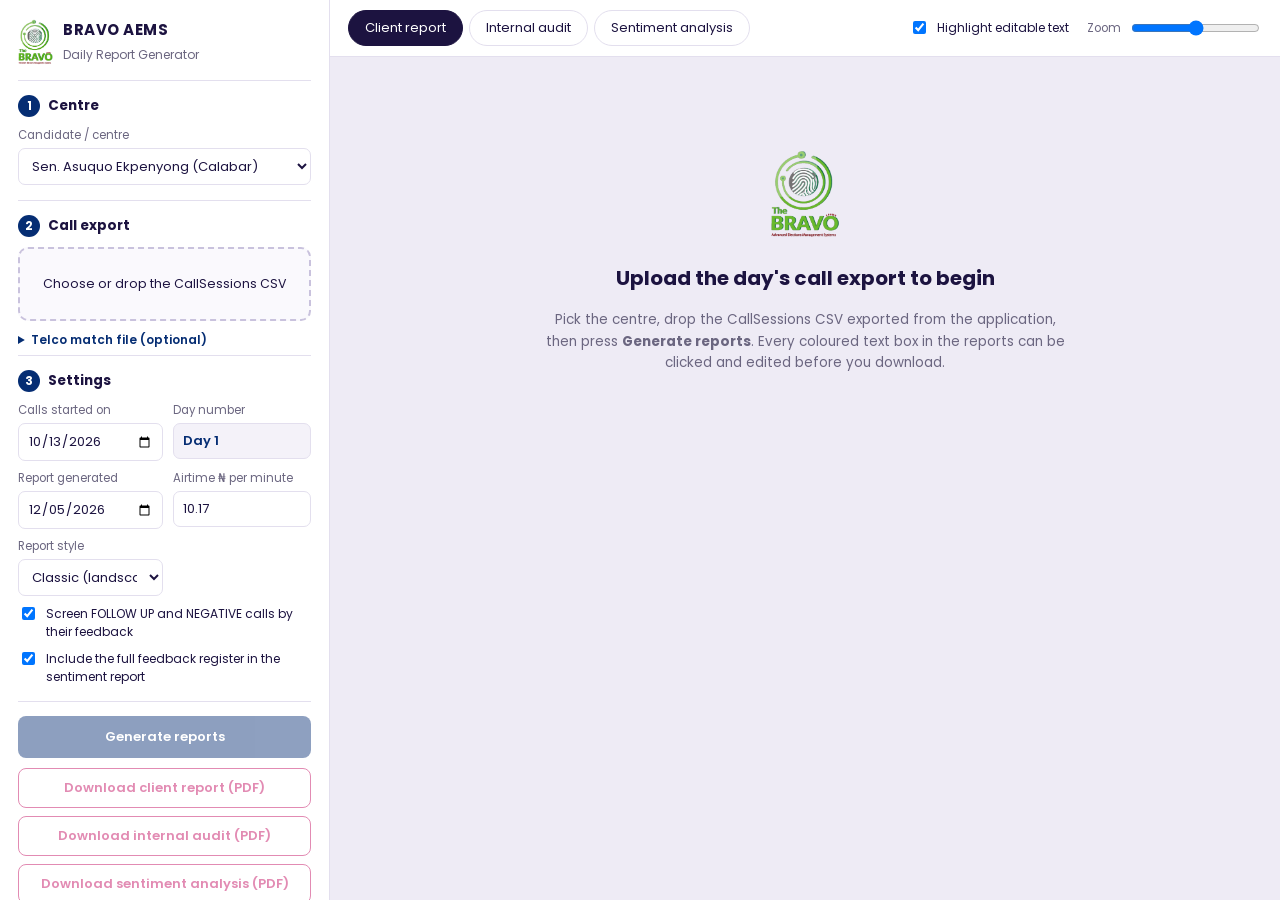
<file: index.html>
<!doctype html>
<html lang="en">
<head>
<meta charset="utf-8">
<meta name="viewport" content="width=device-width, initial-scale=1">
<title>Bravo Daily Report Generator</title>
<link rel="icon" href="assets/common/bravo.png">
<link rel="stylesheet" href="css/report.css">
<link rel="stylesheet" href="css/dash.css">
<link rel="stylesheet" href="css/sent.css">
<link rel="stylesheet" href="css/app.css">
</head>
<body>
<div class="app">
  <aside class="side">
    <div class="brand"><img src="assets/common/bravo.png" alt=""><div><b>BRAVO AEMS</b><span>Daily Report Generator</span></div></div>

    <section class="step">
      <h3><i>1</i> Centre</h3>
      <label>Candidate / centre<select id="profile"></select></label>
    </section>

    <section class="step">
      <h3><i>2</i> Call export</h3>
      <label class="drop" id="dropCalls"><input type="file" id="calls" accept=".csv,text/csv"><span id="callsName">Choose or drop the CallSessions CSV</span></label>
      <div id="fileInfo" class="info"></div>
      <details class="opt">
        <summary>Telco match file (optional)</summary>
        <p>A CSV with <b>Phone</b>, <b>Gender</b> and <b>Tier</b> columns. When supplied, the audit gets the gender and socio economic tier page.</p>
        <label class="drop small"><input type="file" id="telco" accept=".csv,text/csv"><span id="telcoName">Choose telco CSV</span></label>
      </details>
    </section>

    <section class="step" id="unknownBox" hidden>
      <h3><i>!</i> New statuses found</h3>
      <p class="note">These statuses are not yet known to the generator. Tell it what each one means; calls left as "Leave out" are not counted.</p>
      <div id="unknownList"></div>
    </section>

    <section class="step">
      <h3><i>3</i> Settings</h3>
      <div class="grid2">
        <label>Calls started on<input type="date" id="start"></label>
        <label>Day number<input type="text" id="day" value="Day 1" readonly tabindex="-1" title="Worked out from the start date, counting Monday to Saturday"></label>
        <label>Report generated<input type="date" id="generated"></label>
        <label>Airtime ₦ per minute<input type="number" id="rate" step="0.01"></label>
        <label>Report style<select id="style"><option value="classic">Classic (landscape)</option><option value="dash">Dashboard (portrait)</option></select></label>
      </div>
      <label class="check"><input type="checkbox" id="reclass" checked> Screen FOLLOW UP and NEGATIVE calls by their feedback</label>
      <label class="check"><input type="checkbox" id="register" checked> Include the full feedback register in the sentiment report</label>
    </section>

    <section class="step">
      <button id="build" class="primary" disabled>Generate reports</button>
      <div class="dl">
        <button id="pdfAvoc" disabled>Download client report (PDF)</button>
        <button id="pdfAudit" disabled>Download internal audit (PDF)</button>
        <button id="pdfSent" disabled>Download sentiment analysis (PDF)</button>
        <button id="csvSent" class="ghost" disabled>Download all feedback with sentiment (CSV)</button>
      </div>
      <p class="note">In the print window choose <b>Save as PDF</b>, layout <b>Landscape</b> for the classic style or <b>Portrait</b> for the dashboard style, margins <b>None</b> and tick <b>Background graphics</b>.</p>
    </section>

    <p class="privacy">Everything runs inside this browser. The call file is never uploaded anywhere.</p>
  </aside>

  <main class="main">
    <div class="bar">
      <div class="tabs"><button data-tab="avoc" class="on">Client report <small id="nAvoc"></small></button><button data-tab="audit">Internal audit <small id="nAudit"></small></button><button data-tab="sent">Sentiment analysis <small id="nSent"></small></button></div>
      <div class="tools">
        <label class="check"><input type="checkbox" id="editMode" checked> Highlight editable text</label>
        <label>Zoom <input type="range" id="zoom" min="40" max="110" value="75"></label>
      </div>
    </div>
    <div id="warnings"></div>
    <div class="stage" id="stage">
      <div class="empty" id="empty">
        <img src="assets/common/bravo.png" alt="">
        <h2>Upload the day's call export to begin</h2>
        <p>Pick the centre, drop the CallSessions CSV exported from the application, then press <b>Generate reports</b>. Every coloured text box in the reports can be clicked and edited before you download.</p>
      </div>
      <div class="report editing" id="rep-avoc" data-report="avoc"></div>
      <div class="report editing" id="rep-audit" data-report="audit" hidden></div>
      <div class="report editing" id="rep-sent" data-report="sent" hidden></div>
    </div>
  </main>
</div>

<script src="js/vendor/papaparse.min.js"></script>
<script src="js/profiles.js"></script>
<script src="js/rules.js"></script>
<script src="js/metrics.js"></script>
<script src="js/charts.js"></script>
<script src="js/content.js"></script>
<script src="js/pages.js"></script>
<script src="js/pages_dash.js"></script>
<script src="js/sentiment.js"></script>
<script src="js/pages_sent.js"></script>
<script src="js/fit.js"></script>
<script src="js/app.js"></script>
</body>
</html>
</file>
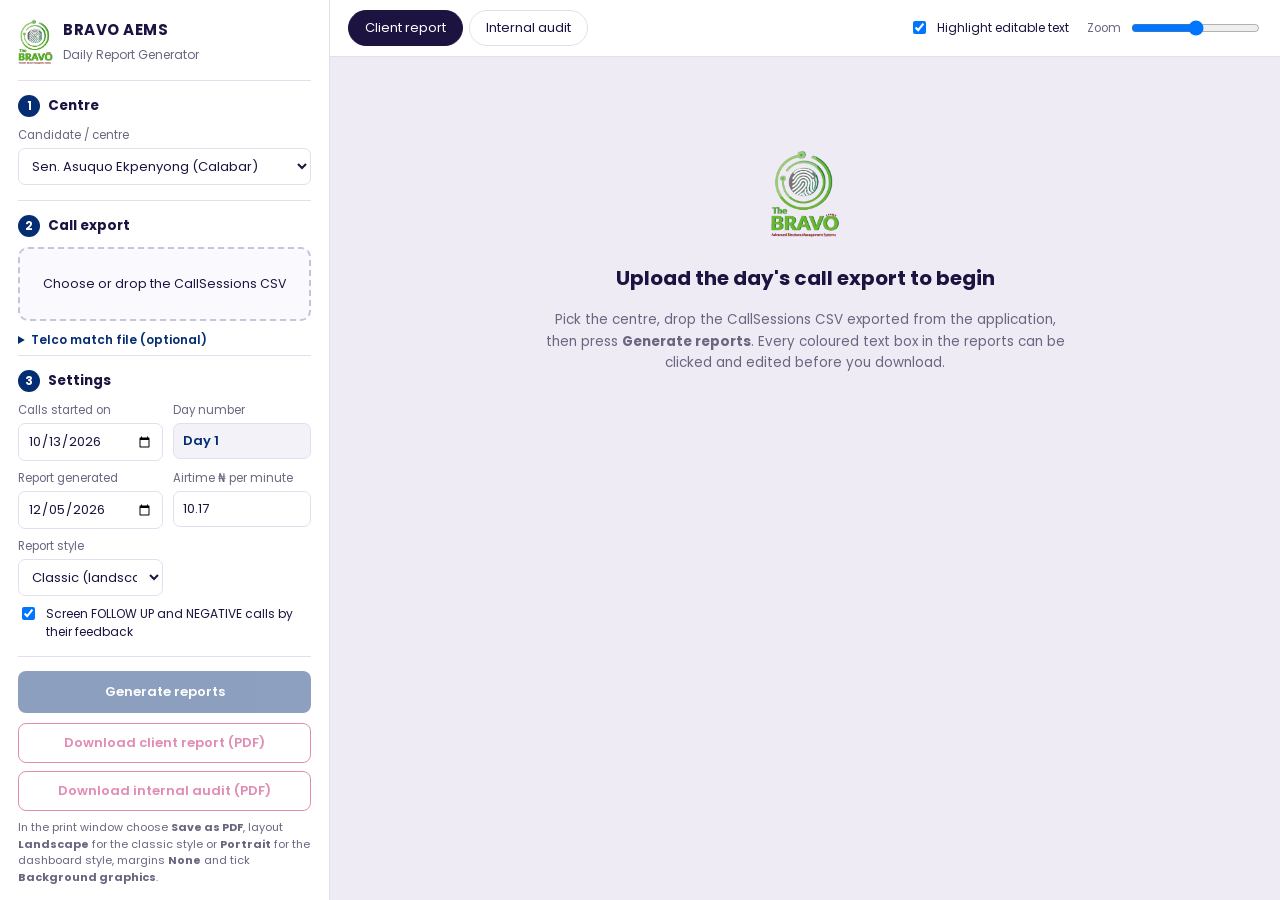
<file: BravoReports/index.html>
<!doctype html>
<html lang="en">
<head>
<meta charset="utf-8">
<meta name="viewport" content="width=device-width, initial-scale=1">
<title>Bravo Daily Report Generator</title>
<link rel="icon" href="assets/common/bravo.png">
<link rel="stylesheet" href="css/report.css">
<link rel="stylesheet" href="css/dash.css">
<link rel="stylesheet" href="css/app.css">
</head>
<body>
<div class="app">
  <aside class="side">
    <div class="brand"><img src="assets/common/bravo.png" alt=""><div><b>BRAVO AEMS</b><span>Daily Report Generator</span></div></div>

    <section class="step">
      <h3><i>1</i> Centre</h3>
      <label>Candidate / centre<select id="profile"></select></label>
    </section>

    <section class="step">
      <h3><i>2</i> Call export</h3>
      <label class="drop" id="dropCalls"><input type="file" id="calls" accept=".csv,text/csv"><span id="callsName">Choose or drop the CallSessions CSV</span></label>
      <div id="fileInfo" class="info"></div>
      <details class="opt">
        <summary>Telco match file (optional)</summary>
        <p>A CSV with <b>Phone</b>, <b>Gender</b> and <b>Tier</b> columns. When supplied, the audit gets the gender and socio economic tier page.</p>
        <label class="drop small"><input type="file" id="telco" accept=".csv,text/csv"><span id="telcoName">Choose telco CSV</span></label>
      </details>
    </section>

    <section class="step" id="unknownBox" hidden>
      <h3><i>!</i> New statuses found</h3>
      <p class="note">These statuses are not yet known to the generator. Tell it what each one means; calls left as "Leave out" are not counted.</p>
      <div id="unknownList"></div>
    </section>

    <section class="step">
      <h3><i>3</i> Settings</h3>
      <div class="grid2">
        <label>Calls started on<input type="date" id="start"></label>
        <label>Day number<input type="text" id="day" value="Day 1" readonly tabindex="-1" title="Worked out from the start date, counting Monday to Saturday"></label>
        <label>Report generated<input type="date" id="generated"></label>
        <label>Airtime ₦ per minute<input type="number" id="rate" step="0.01"></label>
        <label>Report style<select id="style"><option value="classic">Classic (landscape)</option><option value="dash">Dashboard (portrait)</option></select></label>
      </div>
      <label class="check"><input type="checkbox" id="reclass" checked> Screen FOLLOW UP and NEGATIVE calls by their feedback</label>
    </section>

    <section class="step">
      <button id="build" class="primary" disabled>Generate reports</button>
      <div class="dl">
        <button id="pdfAvoc" disabled>Download client report (PDF)</button>
        <button id="pdfAudit" disabled>Download internal audit (PDF)</button>
      </div>
      <p class="note">In the print window choose <b>Save as PDF</b>, layout <b>Landscape</b> for the classic style or <b>Portrait</b> for the dashboard style, margins <b>None</b> and tick <b>Background graphics</b>.</p>
    </section>

    <p class="privacy">Everything runs inside this browser. The call file is never uploaded anywhere.</p>
  </aside>

  <main class="main">
    <div class="bar">
      <div class="tabs"><button data-tab="avoc" class="on">Client report <small id="nAvoc"></small></button><button data-tab="audit">Internal audit <small id="nAudit"></small></button></div>
      <div class="tools">
        <label class="check"><input type="checkbox" id="editMode" checked> Highlight editable text</label>
        <label>Zoom <input type="range" id="zoom" min="40" max="110" value="75"></label>
      </div>
    </div>
    <div id="warnings"></div>
    <div class="stage" id="stage">
      <div class="empty" id="empty">
        <img src="assets/common/bravo.png" alt="">
        <h2>Upload the day's call export to begin</h2>
        <p>Pick the centre, drop the CallSessions CSV exported from the application, then press <b>Generate reports</b>. Every coloured text box in the reports can be clicked and edited before you download.</p>
      </div>
      <div class="report editing" id="rep-avoc" data-report="avoc"></div>
      <div class="report editing" id="rep-audit" data-report="audit" hidden></div>
    </div>
  </main>
</div>

<script src="js/vendor/papaparse.min.js"></script>
<script src="js/profiles.js"></script>
<script src="js/rules.js"></script>
<script src="js/metrics.js"></script>
<script src="js/charts.js"></script>
<script src="js/content.js"></script>
<script src="js/pages.js"></script>
<script src="js/pages_dash.js"></script>
<script src="js/fit.js"></script>
<script src="js/app.js"></script>
</body>
</html>
</file>
<file: css/report.css>
/* Report pages: A4 landscape, 297 x 210 mm. Colours come from the profile via CSS variables set on .report. */
@font-face { font-family: 'Poppins'; font-weight: 400; font-style: normal; src: url(../assets/fonts/poppins-latin-400-normal.woff2) format('woff2'); }
@font-face { font-family: 'Poppins'; font-weight: 400; font-style: italic; src: url(../assets/fonts/poppins-latin-400-italic.woff2) format('woff2'); }
@font-face { font-family: 'Poppins'; font-weight: 500; src: url(../assets/fonts/poppins-latin-500-normal.woff2) format('woff2'); }
@font-face { font-family: 'Poppins'; font-weight: 600; src: url(../assets/fonts/poppins-latin-600-normal.woff2) format('woff2'); }
@font-face { font-family: 'Poppins'; font-weight: 700; src: url(../assets/fonts/poppins-latin-700-normal.woff2) format('woff2'); }
@font-face { font-family: 'Barlow Condensed'; font-weight: 600; src: url(../assets/fonts/barlow-condensed-latin-600-normal.woff2) format('woff2'); }
@font-face { font-family: 'Barlow Condensed'; font-weight: 700; src: url(../assets/fonts/barlow-condensed-latin-700-normal.woff2) format('woff2'); }
@font-face { font-family: 'Barlow Condensed'; font-weight: 800; src: url(../assets/fonts/barlow-condensed-latin-800-normal.woff2) format('woff2'); }
@font-face { font-family: 'Barlow Condensed'; font-weight: 900; src: url(../assets/fonts/barlow-condensed-latin-900-normal.woff2) format('woff2'); }

.report {
  --ink: #1C1340; --mute: #5E5A72; --line: #E7E3F1;
  --bc: 'Barlow Condensed', 'Arial Narrow', sans-serif;
  font-family: 'Poppins', Arial, sans-serif; color: var(--ink);
  -webkit-print-color-adjust: exact; print-color-adjust: exact;
}
.report * { box-sizing: border-box; }
.page {
  width: 297mm; height: 210mm; position: relative; overflow: hidden;
  background: linear-gradient(180deg, #FFFFFF 0%, #FFFFFF 70%, color-mix(in srgb, var(--brandSoft) 70%, white) 100%);
  page-break-after: always; break-after: page; display: flex; flex-direction: column;
}
.page:last-child { page-break-after: auto; break-after: auto; }
.page img { display: block; }

/* ---------- big header ---------- */
.hdr-big {
  height: 146px; flex: none; position: relative; display: flex; align-items: center; gap: 22px;
  padding: 0 34px; color: #fff;
  background: linear-gradient(100deg, var(--hFrom) 0%, var(--hMid) 55%, var(--hTo) 100%);
}
.hb-logo { width: 112px; height: 92px; background: #fff; border-radius: 6px; padding: 5px; flex: none; display: flex; align-items: center; justify-content: center; }
.hb-logo img { max-width: 100%; max-height: 100%; }
.hb-title { flex: 1; min-width: 0; }
.hb-title .eyebrow { font-family: var(--bc); font-weight: 700; font-size: 14px; letter-spacing: 3.2px; text-transform: uppercase; opacity: .92; }
.hb-title h1 { margin: 0; font-family: var(--bc); font-weight: 900; font-size: 50px; line-height: .98; text-transform: uppercase; letter-spacing: .5px; }
.hb-title .badge { display: inline-block; margin: 6px 0 7px; padding: 3px 18px; background: var(--badge); color: #fff; font-family: var(--bc); font-weight: 700; font-size: 14.5px; letter-spacing: 4px; text-transform: uppercase; border-radius: 2px; min-width: 250px; }
.hb-title .const { font-family: var(--bc); font-weight: 700; font-size: 13px; letter-spacing: 2.6px; text-transform: uppercase; opacity: .95; }
.hb-dates { width: 175px; flex: none; border-left: 1px solid rgba(255,255,255,.45); padding-left: 14px; margin-right: 150px; }
.hb-dates .lbl { font-family: var(--bc); font-weight: 700; font-size: 15px; text-transform: uppercase; letter-spacing: .4px; }
.hb-dates .val { font-size: 10.5px; margin-bottom: 7px; opacity: .95; }
.hb-dates .live { display: inline-block; background: var(--rule); color: #fff; font-family: var(--bc); font-weight: 700; font-size: 11px; letter-spacing: 1.5px; padding: 1px 9px; border-radius: 10px; }
.hb-photo { position: absolute; right: 26px; top: 8px; z-index: 2; }
.hb-photo.cutout img { height: 178px; filter: drop-shadow(0 2px 6px rgba(0,0,0,.35)); }
.hb-photo.framed { top: 12px; width: 150px; height: 168px; border-radius: 14px; overflow: hidden; border: 4px solid #fff; box-shadow: 0 6px 18px rgba(0,0,0,.35); background: var(--brandSoft); }
.hb-photo.framed img { width: 100%; height: 100%; object-fit: cover; object-position: center top; }
.hdr-strip {
  height: 44px; flex: none; display: flex; align-items: center; justify-content: space-between;
  padding: 0 34px; background: #fff; border-bottom: 3px solid var(--rule);
}
.hdr-strip .powered { display: flex; align-items: center; gap: 10px; font-size: 11.5px; color: var(--ink); }
.hdr-strip .powered img { height: 34px; }
.hdr-strip .powered b { color: var(--rule); font-weight: 700; }
.hdr-strip .cand { text-align: center; margin-right: 150px; }
.hdr-strip .ttl { font-family: var(--bc); font-weight: 700; font-size: 10px; letter-spacing: 5px; text-transform: uppercase; color: var(--badge); }
.hdr-strip .nm { font-family: var(--bc); font-weight: 800; font-size: 19px; text-transform: uppercase; color: var(--brandStrong); line-height: 1; letter-spacing: .4px; }

/* ---------- small header ---------- */
.hdr-sm {
  height: 70px; flex: none; position: relative; display: flex; align-items: center; gap: 18px; padding: 0 34px; color: #fff;
  background: linear-gradient(100deg, var(--hFrom) 0%, var(--hMid) 55%, var(--hTo) 100%);
  border-bottom: 4px solid var(--rule);
}
.hs-logo { width: 62px; height: 56px; background: #fff; border-radius: 4px; padding: 3px; flex: none; display: flex; align-items: center; justify-content: center; }
.hs-logo img { max-width: 100%; max-height: 100%; }
.hs-title { flex: 1; min-width: 0; }
.hs-title .eyebrow { font-family: var(--bc); font-weight: 700; font-size: 11.5px; letter-spacing: 3px; text-transform: uppercase; opacity: .92; }
.hs-title h2 { margin: 0; font-family: var(--bc); font-weight: 900; font-size: 29px; line-height: 1; text-transform: uppercase; }
.hs-dates { text-align: right; font-size: 10.5px; line-height: 1.55; }
.hs-dates b { font-family: var(--bc); font-weight: 700; font-size: 14px; letter-spacing: .3px; margin-right: 3px; }
.hs-bravo { display: flex; align-items: center; gap: 6px; background: #fff; color: var(--ink); border-radius: 6px; padding: 4px 12px 4px 6px; font-size: 9.5px; line-height: 1.2; margin: 0 6px 0 30px; }
.hs-bravo img { height: 38px; }
.hs-bravo b { font-weight: 700; }
.hs-photo { width: 66px; height: 66px; flex: none; align-self: flex-end; }
.hs-photo img { width: 100%; height: 100%; object-fit: contain; object-position: bottom; }
.hs-photo.framed { align-self: center; width: 58px; height: 58px; border-radius: 10px; overflow: hidden; border: 2.5px solid #fff; background: var(--brandSoft); }
.hs-photo.framed img { object-fit: cover; object-position: center 30%; }

/* ---------- footer ---------- */
.ftr {
  position: absolute; left: 34px; right: 34px; bottom: 12px; display: flex; justify-content: space-between; gap: 20px;
  border-top: 1px solid var(--line); padding-top: 6px; font-size: 8.6px; color: var(--mute);
}
.ftr b { color: var(--brand); font-weight: 700; }

/* ---------- body & building blocks ---------- */
.body { flex: 1; padding: 13px 34px 40px; display: flex; flex-direction: column; gap: 12px; min-height: 0; }
.big .body, .p-a1 .body { padding-top: 13px; }
.row { display: grid; gap: 14px; min-height: 0; }
.col { display: flex; flex-direction: column; gap: 12px; min-height: 0; }
.card {
  background: #fff; border: 1px solid var(--line); border-radius: 11px; padding: 11px 15px 12px;
  box-shadow: 0 2px 8px rgba(40, 20, 90, .06); min-width: 0; min-height: 0; overflow: hidden;
}
.card.full { flex: none; }
.ct { font-family: var(--bc); font-weight: 800; font-size: 18px; text-transform: uppercase; color: var(--brandStrong); margin-bottom: 7px; letter-spacing: .2px; line-height: 1.15; }
.ct span { font-family: 'Poppins', sans-serif; font-weight: 400; font-size: 10px; text-transform: none; color: var(--mute); margin-left: 4px; letter-spacing: 0; }
.card svg { max-width: 100%; height: auto; display: block; margin: 0 auto; }
.card p { margin: 6px 0 0; font-size: 12px; line-height: 1.5; }
.cap { font-size: 10.5px !important; color: var(--mute); line-height: 1.45 !important; }
.muted { color: #9A96AC; }
.pad { padding: 10px 0; }

/* KPI tiles */
.kpis { display: grid; gap: 11px; flex: none; }
.kpis.six, .kpis.twelve { grid-template-columns: repeat(6, 1fr); }
.kpi {
  background: #fff; border: 1px solid var(--line); border-left: 5px solid var(--k); border-radius: 9px;
  padding: 8px 10px 9px; box-shadow: 0 2px 8px rgba(40, 20, 90, .06); min-width: 0;
}
.kl { font-family: var(--bc); font-weight: 600; font-size: 11.5px; letter-spacing: 1.8px; text-transform: uppercase; color: var(--mute); line-height: 1.2; }
.kv { font-family: var(--bc); font-weight: 800; font-size: 35px; line-height: 1.02; color: var(--k); margin: 2px 0 2px; white-space: nowrap; }
.kn { font-size: 10px; line-height: 1.35; color: var(--ink); }
.twelve .kpi { padding: 7px 10px 8px; }
.twelve .kv { font-size: 33px; }
.kv.long { font-size: 25px !important; line-height: 1.35; }

/* dark narrative panel */
.panel {
  background: linear-gradient(120deg, var(--hFrom) 0%, var(--hMid) 60%, var(--hTo) 100%);
  color: #fff; border-radius: 11px; padding: 12px 16px 13px; min-width: 0; min-height: 0;
  box-shadow: 0 3px 12px rgba(30, 10, 80, .18);
}
.pt { font-family: var(--bc); font-weight: 800; font-size: 18px; letter-spacing: 1.6px; text-transform: uppercase; margin-bottom: 5px; }
.panel .ed { font-size: 12.2px; line-height: 1.6; }
.panel ul { margin: 2px 0 0; padding-left: 16px; }
.panel li { margin-bottom: 7px; }
.panel li::marker { color: #fff; }
.hl { color: var(--hl); font-weight: 700; }
.card .hl { color: var(--brand); }
.panel.wide { flex: none; }

/* editable text */
.ed { outline: none; border-radius: 4px; transition: box-shadow .15s; }
.ed ul { margin: 0; }
.editing .ed:hover { box-shadow: 0 0 0 1.5px rgba(255, 180, 0, .75); }
.editing .ed:focus { box-shadow: 0 0 0 2px #FFB400; }

/* legends */
.lgs { display: flex; flex-direction: column; gap: 6px; font-size: 12px; }
.lg { display: flex; align-items: center; gap: 8px; white-space: nowrap; }
.lg i, .def i, .mlg i { display: inline-block; width: 10px; height: 10px; border-radius: 2px; flex: none; }
.mlgs { display: flex; flex-wrap: wrap; gap: 4px 14px; font-size: 9.5px; margin-top: 5px; color: var(--mute); }
.mlg { display: inline-flex; align-items: center; gap: 5px; }
.mlg i { width: 9px; height: 9px; }

.donutwrap { display: flex; align-items: center; gap: 22px; justify-content: center; padding: 10px 0; }
.donutwrap svg { margin: 0; flex: none; }
.donutwrap.big { gap: 30px; padding: 22px 0; }
.donutwrap.big .lgs { gap: 7px; font-size: 12.5px; }

/* page specific grids */
.g-glance { grid-template-columns: 1fr 1.32fr; flex: 1; }
.g-glance .card { display: flex; flex-direction: column; }
.g-glance .donutwrap { flex: 1; }
.stackwrap { padding: 2px 0 4px; }
.lgacards { display: grid; grid-template-columns: 1fr 1fr; gap: 10px; margin-top: 8px; }
.lgacard { background: color-mix(in srgb, var(--lc) 9%, white); border-radius: 8px; padding: 7px 12px 6px; }
.lch { font-size: 11px; color: var(--ink); }
.lch b { color: var(--lc); font-weight: 700; }
.lcv { font-size: 12px; color: var(--ink); }
.lcv span { font-family: var(--bc); font-weight: 900; font-size: 44px; line-height: 1; color: var(--lc); margin-right: 3px; }
.lgacards.compact { margin-top: 4px; }
.lgacards.compact .lgacard { padding: 4px 10px; display: flex; align-items: baseline; gap: 10px; flex-wrap: wrap; }
.lgacards.compact .lcv span { font-size: 28px; }
.defs { flex: none; display: grid; grid-template-columns: repeat(3, 1fr); gap: 4px 22px; background: #fff; border: 1px solid var(--line); border-radius: 10px; padding: 8px 14px; font-size: 9.6px; line-height: 1.4; }
.def { display: flex; gap: 6px; align-items: baseline; }
.def i { border-radius: 50%; transform: translateY(1px); }

.g-support { grid-template-columns: 1fr 1.1fr; flex: 1; }
.g-saying { grid-template-columns: 1fr 1fr; flex: 1; }
.g-saying .col > .card { flex: none; }
.g-saying .col > .card:last-child { flex: 1; }

/* grievances */
.gtab { width: 100%; border-collapse: collapse; font-size: 10px; line-height: 1.35; }
.gtab th { background: #E23B4E; color: #fff; text-align: left; font-weight: 600; padding: 4px 7px; font-size: 10px; }
.gtab td { padding: 5px 7px; border-bottom: 1px solid var(--line); vertical-align: top; }
.gtab tr:nth-child(even) td { background: #FBF7F8; }
.gname { font-weight: 700; width: 24%; }
.gm { white-space: nowrap; width: 15%; }
.gm svg { display: inline-block !important; vertical-align: middle; margin: 0 !important; }

/* scorecard */
.score { display: grid; grid-template-columns: repeat(3, 1fr); gap: 9px; margin-bottom: 7px; }
.score > div { border-radius: 8px; padding: 8px 6px; text-align: center; }
.s1 { background: #EAF6EE; }
.s2 { background: color-mix(in srgb, var(--vol) 10%, white); }
.s3 { background: #FDF3DB; }
.sv { font-family: var(--bc); font-weight: 900; font-size: 40px; line-height: 1; }
.sl { font-size: 10px; line-height: 1.3; margin-top: 3px; }
.scorecard .ed { font-size: 11px; line-height: 1.5; }
.scorecard ul { padding-left: 15px; }
.scorecard li { margin-bottom: 4px; }
.voices { display: flex; flex-direction: column; }
.quote { background: color-mix(in srgb, var(--brandSoft) 75%, white); border-left: 3px solid var(--brand); border-radius: 4px; padding: 6px 11px; margin-bottom: 6px; }
.qt { font-style: italic; font-size: 11px; line-height: 1.45; }
.qm { font-size: 9px; color: var(--mute); margin-top: 1px; }

/* audit 1 */
.g-a1 { grid-template-columns: 1.15fr 1fr; flex: 1; }
.funnel { display: flex; flex-direction: column; gap: 14px; padding: 6px 4px; }
.fr { display: grid; grid-template-columns: 1fr 230px; align-items: center; gap: 16px; }
.fb { display: flex; justify-content: center; }
.fb > div { color: #fff; font-family: var(--bc); font-weight: 800; font-size: 17px; text-align: center; padding: 11px 0; border-radius: 2px; }
.fl { font-size: 11px; line-height: 1.35; }
.fl b { font-weight: 500; }

/* audit 2 */
.g-a2 { grid-template-columns: 1.15fr 1fr; flex: 1; }
.g-a2b { grid-template-columns: 1fr 1fr 1.4fr; flex: none; }
.bigstat { font-size: 12px; }
.bs { font-family: var(--bc); font-weight: 900; font-size: 46px; line-height: 1; margin-right: 4px; }
.g-a2b .card p { font-size: 11.5px; margin-top: 3px; }

/* audit 3, 4 */
.g-a3 { grid-template-columns: 1.15fr 1fr; flex: 1; }

/* league table */
.rank { width: 100%; border-collapse: collapse; font-size: 11px; text-align: center; }
.rank th { background: var(--brandStrong); color: #fff; font-weight: 600; padding: 5px 4px; font-size: 10.5px; }
.rank td { padding: 3.6px 4px; border-bottom: 1px solid var(--line); }
.rank tr:nth-child(even) td { background: color-mix(in srgb, var(--brandSoft) 55%, white); }
.rank .an { text-align: left; font-weight: 600; white-space: nowrap; }
.rank td.imp { font-weight: 700; color: var(--brand); }
.rank.dense { font-size: 9.2px; }
.rank.dense td { padding: 1.6px 3px; }
.rank.dense th { padding: 3px; font-size: 9px; }
.p-a5 .cap { margin-top: 7px !important; }

/* 30 minute heatmap */
.heat { border-collapse: separate; border-spacing: 1.5px; font-size: 9.5px; width: 100%; table-layout: fixed; }
.heat td { text-align: center; height: 15px; padding: 0; border-radius: 1px; background: color-mix(in srgb, var(--brandSoft) 50%, white); }
.heat td.an { background: none !important; text-align: right; padding-right: 6px; font-size: 10px; white-space: nowrap; overflow: hidden; text-overflow: ellipsis; width: 125px; }
.heat .hx td, .heat .hx th { background: none !important; font-weight: 400; font-size: 9.5px; color: var(--mute); padding-top: 3px; }
.heat .hx th { text-align: left; transform: translateX(-12px); }
.heat.dense td { height: 11.5px; font-size: 8px; }
.heat.dense td.an { font-size: 8.5px; }
.g-a6 { grid-template-columns: 1fr 1fr 1fr; flex: none; }
.g-a6 .card p { font-size: 11.8px; line-height: 1.55; }

/* audit 7 */
.g-a7 { grid-template-columns: 1.45fr 1fr; flex: 1; }

/* audit 11 */
.g-a11 { grid-template-columns: 1.65fr 1fr; flex: 1; }
.wheat { width: 100%; border-collapse: separate; border-spacing: 1.5px; font-size: 10px; text-align: center; }
.wheat th { font-weight: 600; font-size: 10px; color: var(--ink); padding: 2px; }
.wheat td { padding: 2.5px 3px; border-radius: 1px; }
.wheat td.an { text-align: right; background: none !important; padding-right: 8px; white-space: nowrap; font-size: 10px; }

/* ---------- print ---------- */
@page { size: A4 landscape; margin: 0; }
@media print {
  html, body { margin: 0 !important; padding: 0 !important; background: #fff !important; }
  .page { box-shadow: none !important; margin: 0 !important; }
}

/* call status page */
.g-status { grid-template-columns: 1fr 300px; flex: 1; }
.g-status .card { display: flex; flex-direction: column; }
.g-status .card .stab { flex: 1; height: 100%; }
.stab th.sc { color: #fff; }
.stab { width: 100%; border-collapse: collapse; font-size: 12px; }
.stab th { background: var(--brandStrong); color: #fff; font-weight: 600; padding: 6px 8px; font-size: 11px; text-align: right; white-space: nowrap; }
.stab th:first-child { border-radius: 7px 0 0 7px; } .stab th:last-child { border-radius: 0 7px 7px 0; }
.stab td { padding: 5px 8px; border-bottom: 1px solid var(--line); text-align: right; white-space: nowrap; }
.stab tr:nth-child(even) td { background: color-mix(in srgb, var(--brandSoft) 45%, white); }
.stab .sn { text-align: left; font-weight: 600; }
.stab .sn i { display: inline-block; width: 10px; height: 10px; border-radius: 3px; margin-right: 7px; vertical-align: -1px; }
.stab .sv { font-family: var(--bc); font-weight: 800; font-size: 16px; color: var(--brandStrong); }
.stab th.sb { text-align: left; }
.stab td.sb { width: 30%; text-align: left; }
.stab td.sb div { display: inline-block; width: calc(100% - 52px); height: 11px; background: color-mix(in srgb, var(--brandSoft) 70%, white); border-radius: 6px; overflow: hidden; vertical-align: middle; }
.stab td.sb span { display: block; height: 100%; border-radius: 6px; }
.stab td.sb em { font-style: normal; display: inline-block; width: 46px; text-align: right; font-weight: 600; }
.stab .sc { text-align: left; color: var(--mute); white-space: normal; }
.stab .sc small { font-size: 9.5px; }
.stab tr.st td { background: var(--brandSoft) !important; font-weight: 700; border-bottom: 0; border-top: 2px solid var(--brand); }
.stab.dense { font-size: 10.5px; } .stab.dense td { padding: 3px 7px; } .stab.dense .sv { font-size: 13.5px; }
.g-status .panel .ed { font-size: 11.6px; }
/* status strip on page 1 */
.sstrip { flex: none; display: flex; align-items: center; gap: 12px; background: #fff; border: 1px solid var(--line); border-radius: 10px; padding: 7px 12px; }
.sst { font-family: var(--bc); font-weight: 800; font-size: 14px; text-transform: uppercase; color: var(--brandStrong); white-space: nowrap; line-height: 1.1; }
.sst small { display: block; font-family: 'Poppins', sans-serif; font-weight: 400; font-size: 9px; text-transform: none; color: var(--mute); }
.schips { display: flex; flex-wrap: wrap; gap: 5px 7px; }
.sch { font-size: 10.5px; background: color-mix(in srgb, var(--brandSoft) 60%, white); border-radius: 12px; padding: 2px 9px; white-space: nowrap; }
.sch i { display: inline-block; width: 8px; height: 8px; border-radius: 2px; margin-right: 5px; }
.sch b { color: var(--brandStrong); margin-left: 2px; }
.sch.tot { background: var(--brandStrong); color: #fff; } .sch.tot b { color: #fff; }
</file>
<file: css/dash.css>
/* DASHBOARD STYLE: portrait A4 pages, sidebar + rounded cards with a coral accent. */
.report.dash {
  /* campaign theme: --brand / --rule / header colours come from the centre profile */
  --pri: var(--brand); --acc: var(--rule); --acc2: var(--brandStrong);
  --accSoft: color-mix(in srgb, var(--rule) 9%, white); --accMid: color-mix(in srgb, var(--rule) 38%, white);
  --priSoft: color-mix(in srgb, var(--brand) 9%, white);
  --fill: linear-gradient(140deg, var(--hTo) 0%, var(--hMid) 55%, var(--hFrom) 100%);
  --shadowPri: color-mix(in srgb, var(--brand) 26%, transparent);
  --dink: #141A2E; --dmute: #7D8399; --dline: #E8ECF5; --dbg: color-mix(in srgb, var(--brandSoft) 60%, white);
}
.dpage {
  width: 210mm; height: 297mm; position: relative; overflow: hidden;
  background: var(--dbg); padding: 14px; display: grid; grid-template-columns: 128px 1fr; grid-template-rows: auto minmax(0, 1fr); gap: 12px;
  font-family: 'Poppins', Arial, sans-serif; color: var(--dink); font-size: 10px;
  page-break-after: always; break-after: page; break-inside: avoid;
}
.dpage:last-child { page-break-after: auto; break-after: auto; }
.dpage img { display: block; }
.dpage .hl { color: var(--acc); font-weight: 600; }

/* sidebar */
.dside { background: #FCFBFB; border: 1px solid var(--dline); border-radius: 18px; padding: 16px 10px 12px; display: flex; flex-direction: column; gap: 12px; min-height: 0; }
.dav { width: 74px; height: 74px; border-radius: 50%; overflow: hidden; background: var(--priSoft); box-shadow: 0 0 0 3px #fff, 0 0 0 5px var(--acc), 0 6px 14px var(--shadowPri); margin: 0 0 2px 6px; }
.dav img { width: 100%; height: 100%; object-fit: cover; object-position: center 35%; }
.dhello { padding-left: 6px; font-size: 10.5px; line-height: 1.35; color: var(--dink); }
.dhello b { display: block; font-size: 12.5px; font-weight: 600; }
.dnav { display: flex; flex-direction: column; gap: 3px; margin-top: 2px; }
.dnav div { display: flex; align-items: center; gap: 8px; padding: 7px 8px; border-radius: 10px; font-size: 9.6px; color: #3A3640; line-height: 1.2; }
.dnav div svg { flex: none; }
.dnav div.on { background: var(--pri); color: #fff; box-shadow: 0 6px 14px var(--shadowPri); font-weight: 500; }
.dnav i { margin-left: auto; font-style: normal; min-width: 15px; height: 15px; padding: 0 4px; border-radius: 8px; background: var(--acc); color: #fff; font-size: 8px; font-weight: 600; display: inline-flex; align-items: center; justify-content: center; }
.dnav div.on i { background: #fff; color: var(--acc); }
.dtoday { background: var(--fill); color: #fff; border-radius: 14px; padding: 12px 11px; display: flex; flex-direction: column; gap: 7px; box-shadow: 0 8px 18px var(--shadowPri); border-bottom: 3px solid var(--acc); }
.dtoday .tt small { white-space: nowrap; }
.dtoday .tt { display: flex; justify-content: space-between; align-items: baseline; font-size: 11.5px; font-weight: 500; line-height: 1.2; }
.dtoday .tt small { font-size: 8px; opacity: .85; text-decoration: underline; }
.dtoday .it { border-top: 1px solid rgba(255, 255, 255, .28); padding-top: 6px; font-size: 8.4px; opacity: .95; }
.dtoday .it b { display: block; font-size: 17px; font-weight: 500; line-height: 1.15; opacity: 1; }
.dtoday .it b small { font-size: 8.5px; font-weight: 400; }
.dtoday .bt { background: #fff; color: var(--pri); border-radius: 14px; padding: 6px 10px; font-size: 8.6px; font-weight: 500; display: flex; justify-content: space-between; margin-top: 2px; }
.dart { margin-top: auto; border-radius: 14px; overflow: hidden; background: linear-gradient(180deg, #FFF 0%, var(--priSoft) 100%); border: 1px solid var(--dline); padding: 12px 10px; display: flex; flex-direction: column; align-items: center; gap: 6px; text-align: center; }
.dart .pin { width: 34px; height: 34px; }
.dart img { height: 46px; }
.dart span { font-size: 7.8px; color: var(--dmute); line-height: 1.35; }
.dart b { color: var(--dink); font-weight: 600; }

/* main column */
.dmain { display: flex; flex-direction: column; gap: 11px; min-width: 0; min-height: 0; }
.dmain > * { flex-shrink: 0; }
.dhead { display: flex; align-items: center; gap: 10px; padding: 2px 2px 0; }
.dhead .ttl { flex: 1; min-width: 0; }
.dhead .ttl small { display: block; font-size: 10.5px; color: var(--dink); }
.dhead h1 { margin: 0; font-size: 20px; font-weight: 500; line-height: 1.15; letter-spacing: -.2px; }
.dpill { background: #fff; border: 1px solid var(--dline); border-radius: 12px; padding: 7px 9px; font-size: 8.4px; color: #3A3640; display: flex; align-items: center; gap: 7px; white-space: nowrap; box-shadow: 0 2px 6px rgba(0, 0, 0, .03); }
.dpill b { font-weight: 500; color: var(--dink); }
.dbell { width: 34px; height: 34px; border-radius: 50%; background: #fff; border: 1px solid var(--dline); display: flex; align-items: center; justify-content: center; position: relative; flex: none; }
.dbell img { width: 22px; height: 22px; object-fit: contain; border-radius: 3px; }
.dbell i { position: absolute; top: -3px; right: -3px; background: var(--acc); color: #fff; font-style: normal; font-size: 7.5px; font-weight: 600; min-width: 14px; height: 14px; border-radius: 7px; display: flex; align-items: center; justify-content: center; border: 2px solid var(--dbg); }

/* cards */
.dc { background: #fff; border: 1px solid var(--dline); border-radius: 16px; padding: 13px 15px; box-shadow: 0 4px 14px rgba(20, 40, 100, .05); min-width: 0; min-height: 0; overflow: hidden; position: relative; }
.dct { display: flex; justify-content: space-between; align-items: baseline; gap: 8px; margin-bottom: 8px; }
.dct h3 { margin: 0; font-size: 12.2px; font-weight: 500; color: var(--dink); }
.dct span { font-size: 8.2px; color: var(--dmute); text-decoration: underline; text-underline-offset: 2px; white-space: nowrap; }
.dct .sel { text-decoration: none; border: 1px solid var(--dline); border-radius: 7px; padding: 3px 7px; color: #55505A; }
.dc svg { display: block; max-width: 100%; height: auto; margin: 0 auto; }
.dsub { font-size: 8.4px; color: var(--dmute); margin: -4px 0 8px; }
.drow { display: grid; gap: 11px; min-height: 0; }
.dred { background: var(--fill); color: #fff; border: 0; border-bottom: 3px solid var(--acc); box-shadow: 0 10px 22px var(--shadowPri); }
.dred .dct h3, .dred .dct span { color: #fff; }
.dred .dct .sel { border-color: rgba(255, 255, 255, .45); color: #fff; }
.dred .hl { color: var(--hl); background: rgba(255, 255, 255, .12); padding: 0 3px; border-radius: 3px; }
.dred ul { margin: 0; padding-left: 14px; }
.dred li { margin-bottom: 6px; }
.dtext { font-size: 9.6px; line-height: 1.58; }
.dtext ul { margin: 0; padding-left: 14px; }
.dtext li { margin-bottom: 5px; }
.dtext p { margin: 0; }

/* hero */
.dhero { height: 174px; padding: 14px 16px; }
.dhero .left { position: relative; z-index: 2; width: 44%; display: flex; flex-direction: column; height: 100%; }
.dchips { display: flex; gap: 6px; flex-wrap: wrap; }
.dchip { border: 1px solid var(--dline); border-radius: 8px; padding: 4px 9px; font-size: 8.4px; color: #5A5560; white-space: nowrap; }
.dchip.on { background: var(--pri); border-color: var(--pri); color: #fff; }
.dhero .lab { margin-top: 9px; font-size: 10.5px; font-weight: 500; }
.dbig { font-size: 38px; font-weight: 500; line-height: 1.05; letter-spacing: -.5px; }
.dbig small { font-size: 18px; font-weight: 500; margin-left: 3px; }
.dbig em { font-style: normal; font-size: 10px; color: var(--dmute); font-weight: 400; margin-left: 6px; letter-spacing: 0; }
.dprog { height: 5px; background: #E7EBF3; border-radius: 3px; overflow: hidden; margin: 7px 0 0; width: 78%; }
.dprog i { display: block; height: 100%; background: var(--acc); border-radius: 3px; }
.dred .dprog { background: rgba(255, 255, 255, .3); }
.dred .dprog i { background: #fff; }
.dminis { display: grid; grid-template-columns: 1fr 1fr; gap: 8px; margin-top: auto; }
.dmini { border: 1px solid var(--dline); border-radius: 12px; padding: 8px 9px; display: grid; grid-template-columns: auto 1fr; gap: 1px 7px; align-items: center; background: #fff; }
.dmini svg { grid-row: span 2; }
.dmini span { font-size: 8px; color: #55505A; line-height: 1.25; }
.dmini b { font-size: 15px; font-weight: 500; color: var(--acc); line-height: 1.15; }
.dmini b small { font-size: 8.5px; color: var(--dink); font-weight: 400; }
.dmap { position: absolute; top: 0; right: 0; bottom: 0; width: 64%; z-index: 1; -webkit-mask-image: linear-gradient(90deg, transparent 0%, #000 18%); mask-image: linear-gradient(90deg, transparent 0%, #000 18%); }
.dmap svg { width: 100%; height: 100%; max-width: none; }
.dalert { position: absolute; z-index: 3; right: 14px; top: 14px; bottom: 14px; width: 47%; background: #fff; border: 1px solid var(--dline); border-left: 3px solid var(--acc); border-radius: 14px; padding: 11px 12px; box-shadow: 0 8px 22px rgba(20, 40, 100, .12); display: flex; flex-direction: column; }
.dalert .dct { margin-bottom: 6px; }
.dalert .dct h3 { font-size: 11px; }
.dalert .ah { display: flex; gap: 7px; align-items: flex-start; }
.dalert .ah svg { flex: none; margin: 1px 0 0; }
.dalert .dtext { font-size: 8.6px; line-height: 1.5; }
.dalert .dtext li { margin-bottom: 3px; }

/* stat blocks and misc */
.dstat { display: grid; grid-template-columns: repeat(4, 1fr); border: 1px solid var(--dline); border-radius: 12px; }
.dstat > div { padding: 9px 10px; border-left: 1px solid var(--dline); min-width: 0; }
.dstat > div:first-child { border-left: 0; }
.dstat span { display: block; font-size: 8.2px; color: #4A4650; line-height: 1.3; }
.dstat b { display: block; font-size: 19px; font-weight: 500; color: var(--acc); line-height: 1.2; margin-top: 4px; }
.dstat em { display: block; font-style: normal; font-size: 7.8px; color: var(--dmute); margin-top: 2px; line-height: 1.3; }
.dpersona { display: flex; align-items: center; gap: 10px; margin-bottom: 10px; }
.dpersona .ini { width: 38px; height: 38px; border-radius: 50%; background: var(--priSoft); color: var(--pri); display: flex; align-items: center; justify-content: center; font-weight: 600; font-size: 12px; flex: none; }
.dpersona b { display: block; font-size: 12px; font-weight: 500; }
.dpersona span { font-size: 8.2px; color: var(--dmute); line-height: 1.4; }
.dpersona .rt { margin-left: auto; text-align: right; font-size: 8.4px; color: #4A4650; }
.dok { display: inline-block; border: 1px solid #9BD8B4; background: #EFFAF3; color: #1F8A4C; border-radius: 12px; padding: 4px 11px; font-size: 8.8px; font-weight: 500; }
.dbad { display: inline-block; border: 1px solid var(--accMid); background: var(--accSoft); color: var(--acc2); border-radius: 12px; padding: 4px 11px; font-size: 8.8px; font-weight: 500; }
.dfoot2 { display: flex; justify-content: space-between; align-items: center; border: 1px solid var(--dline); border-radius: 12px; padding: 8px 11px; margin-top: 9px; font-size: 8.4px; color: #4A4650; gap: 10px; }
.dfoot2 b { display: block; font-size: 14px; font-weight: 500; color: var(--dink); }
.dface { display: grid; grid-template-columns: 92px 1fr; gap: 12px; align-items: center; }
.dface .ph { width: 92px; height: 92px; border-radius: 14px; overflow: hidden; box-shadow: 0 0 0 3px #fff, 0 0 0 4.5px var(--acc), 0 6px 14px var(--shadowPri); }
.dface .ph img { width: 100%; height: 100%; object-fit: cover; object-position: center 35%; }
.dkv { display: flex; justify-content: space-between; margin-top: 8px; font-size: 8.6px; color: #4A4650; }
.dkv b { display: block; font-size: 14px; font-weight: 500; color: var(--dink); margin-top: 2px; }
.dkv div:last-child { text-align: right; }
.dlegend { display: flex; flex-direction: column; gap: 6px; flex: 1; }
.dlegend div { display: flex; align-items: center; gap: 6px; font-size: 8.2px; white-space: nowrap; }
.dlegend i { width: 8px; height: 8px; border-radius: 50%; flex: none; }
.dlegend b { margin-left: auto; font-weight: 500; }
.ddonut { display: flex; align-items: center; gap: 10px; }
.ddonut svg { margin: 0; flex: none; }
.dmsgs { display: flex; flex-direction: column; gap: 9px; }
.dmsg { display: grid; grid-template-columns: 30px 1fr; gap: 8px; align-items: start; }
.dmsg .ini { width: 30px; height: 30px; border-radius: 50%; background: var(--priSoft); color: var(--pri); display: flex; align-items: center; justify-content: center; font-weight: 600; font-size: 9.5px; }
.dmsg b { display: flex; justify-content: space-between; font-size: 9px; font-weight: 500; }
.dmsg b small { color: var(--dmute); font-weight: 400; font-size: 7.6px; }
.dmsg .qt { font-size: 8.4px; color: #4A4650; line-height: 1.45; font-style: italic; }
.dmsgs.two { display: grid; grid-template-columns: 1fr 1fr; gap: 10px 16px; }
.dbanner { background: var(--fill); color: #fff; border-radius: 16px; padding: 9px 16px; display: flex; align-items: center; gap: 14px; box-shadow: 0 10px 22px var(--shadowPri); border-bottom: 3px solid var(--acc); flex: none; }
.dbanner .tx { flex: 1; min-width: 0; }
.dbanner .tx b { display: block; font-size: 13px; font-weight: 500; }
.dbanner .tx span { font-size: 9px; opacity: .95; }
.dbanner .bt { background: #fff; color: var(--pri); border-radius: 16px; padding: 8px 14px; font-size: 9.5px; font-weight: 500; white-space: nowrap; }
.dfoot { margin-top: auto; display: flex; justify-content: space-between; gap: 10px; font-size: 7.4px; color: var(--dmute); padding: 0 4px; }
.dfoot b { color: var(--pri); font-weight: 600; }
.dkpis { display: grid; grid-template-columns: repeat(4, 1fr); gap: 9px; }
.dkpi { background: #fff; border: 1px solid var(--dline); border-radius: 13px; padding: 13px 11px; box-shadow: 0 3px 10px rgba(20, 40, 100, .04); min-width: 0; }
.dkpi span { display: block; font-size: 8px; color: #55505A; line-height: 1.3; min-height: 2.6em; }
.dkpi b { display: block; font-size: 18px; font-weight: 500; line-height: 1.15; margin: 2px 0 2px; white-space: nowrap; }
.dkpi b.long { font-size: 14px; }
.dkpi em { display: block; font-style: normal; font-size: 7.6px; color: var(--dmute); line-height: 1.35; }
.dfun { display: flex; flex-direction: column; gap: 14px; padding: 4px 0; }
.dfun .fr { display: grid; grid-template-columns: 1fr 190px; gap: 12px; align-items: center; }
.dfun .tr { background: #EEF1F7; border-radius: 8px; height: 40px; overflow: hidden; }
.dfun .tr i { display: flex; align-items: center; height: 100%; border-radius: 8px; color: #fff; font-style: normal; font-size: 10px; font-weight: 600; padding-left: 10px; }
.dfun .fl { font-size: 8.6px; line-height: 1.35; color: #4A4650; }
.dfun .fl b { color: var(--dink); font-weight: 500; }
.dcap { font-size: 8px; color: var(--dmute); line-height: 1.45; margin: 6px 0 0; }
.ddefs { display: grid; grid-template-columns: 1fr 1fr 1fr; gap: 3px 14px; font-size: 7.3px; line-height: 1.35; color: #55505A; }
.ddefs .def { display: flex; gap: 5px; align-items: baseline; }
.ddefs .def i { width: 7px; height: 7px; border-radius: 50%; flex: none; display: inline-block; transform: translateY(1px); }
.ddefs b { color: var(--dink); font-weight: 600; }

/* tables reused from the shared content */
.dash .gtab { width: 100%; border-collapse: collapse; font-size: 8.5px; line-height: 1.35; }
.dash .gtab th { background: var(--pri); color: #fff; text-align: left; font-weight: 600; padding: 5px 7px; font-size: 8.4px; }
.dash .gtab th:first-child { border-radius: 8px 0 0 8px; }
.dash .gtab th:last-child { border-radius: 0 8px 8px 0; }
.dash .gtab td { padding: 5px 7px; border-bottom: 1px solid var(--dline); vertical-align: top; }
.dash .gname { font-weight: 600; width: 23%; }
.dash .gm { white-space: nowrap; width: 13%; }
.dash .gm svg { display: inline-block !important; vertical-align: middle; margin: 0 !important; }
.dash .mlgs { display: flex; flex-wrap: wrap; gap: 3px 12px; font-size: 7.8px; margin-top: 6px; color: var(--dmute); }
.dash .mlg { display: inline-flex; align-items: center; gap: 4px; }
.dash .mlg i { width: 8px; height: 8px; border-radius: 50%; display: inline-block; }
.dash .muted { color: #A9A4AC; }
.dash .rank { width: 100%; border-collapse: collapse; font-size: 8px; text-align: center; }
.dash .rank th { background: var(--pri); color: #fff; font-weight: 500; padding: 5px 2px; font-size: 7.4px; line-height: 1.2; }
.dash .rank th:first-child { border-radius: 8px 0 0 8px; }
.dash .rank th:last-child { border-radius: 0 8px 8px 0; }
.dash .rank td { padding: 12.6px 2px; border-bottom: 1px solid var(--dline); }
.dash .rank .an { text-align: left; font-weight: 500; white-space: nowrap; }
.dash .rank td.imp { font-weight: 700; color: var(--pri); }
.dash .rank.dense td { padding: 3px 2px; }
.dash .heat { border-collapse: separate; border-spacing: 1.5px; font-size: 7.6px; width: 100%; table-layout: fixed; }
.dash .heat td { text-align: center; height: 28px; padding: 0; border-radius: 3px; background: #F3F5FA; }
.dash .heat td.an { background: none !important; text-align: right; padding-right: 5px; font-size: 8px; white-space: nowrap; overflow: hidden; text-overflow: ellipsis; width: 92px; }
.dash .heat .hx td, .dash .heat .hx th { background: none !important; font-weight: 400; font-size: 6.8px; color: var(--dmute); padding-top: 3px; }
.dash .heat .hx th { text-align: left; transform: translateX(-9px); }
.dash .heat.dense td { height: 12px; font-size: 6.8px; }
.dash .wheat { width: 100%; border-collapse: separate; border-spacing: 2px; font-size: 8.4px; text-align: center; }
.dash .wheat th { font-weight: 500; font-size: 8px; color: var(--dink); padding: 2px; }
.dash .wheat td { padding: 6.4px 3px; border-radius: 4px; }
.dash .wheat td.an { text-align: right; background: none !important; padding-right: 7px; white-space: nowrap; font-size: 8.2px; }
.dash .ed { outline: none; border-radius: 4px; }
.dash.editing .ed:hover { box-shadow: 0 0 0 1.5px rgba(255, 180, 0, .75); }
.dash.editing .ed:focus { box-shadow: 0 0 0 2px #FFB400; }
@media print { .dash.editing .ed:hover, .dash.editing .ed:focus { box-shadow: none !important; } }
.dkpi em b, .dmini span b { display: inline; font-size: inherit; margin: 0; font-weight: 600; color: var(--dink); }

/* report heading: full width, campaign colours */
.dhb, .dhs { grid-column: 1 / -1; background: var(--fill); color: #fff; border-radius: 18px; border-bottom: 3px solid var(--acc); box-shadow: 0 10px 22px var(--shadowPri); display: flex; align-items: center; gap: 16px; position: relative; overflow: hidden; }
.dhb::after, .dhs::after { content: ""; position: absolute; right: -60px; top: -80px; width: 260px; height: 260px; border-radius: 50%; background: radial-gradient(circle, rgba(255, 255, 255, .12), rgba(255, 255, 255, 0) 70%); pointer-events: none; }
.dhb { padding: 12px 16px; min-height: 96px; gap: 13px; }
.dhb .logo, .dhs .logo { background: #fff; border-radius: 10px; padding: 4px; display: flex; align-items: center; justify-content: center; flex: none; }
.dhb .logo { width: 66px; height: 58px; }
.dhb .logo img, .dhs .logo img { max-width: 100%; max-height: 100%; }
.dhb .tt { flex: 1; min-width: 0; }
.dhb .ey, .dhs .ey { white-space: nowrap; overflow: hidden; text-overflow: ellipsis; font-size: 7.2px; letter-spacing: 1.8px; text-transform: uppercase; opacity: .9; font-weight: 500; }
.dhb h1 { white-space: nowrap; margin: 2px 0 6px; font-size: 25px; font-weight: 700; line-height: 1.05; letter-spacing: .2px; text-transform: uppercase; }
.dhb .sub { display: flex; align-items: center; gap: 9px; flex-wrap: wrap; }
.dhb .badge { background: var(--acc); color: #fff; border-radius: 6px; padding: 3px 10px; font-size: 7.8px; font-weight: 600; letter-spacing: 2.4px; text-transform: uppercase; }
.dhb .const { font-size: 7.2px; letter-spacing: 1.4px; text-transform: uppercase; opacity: .92; }
.dhb .dates { flex: none; border-left: 1px solid rgba(255, 255, 255, .35); padding-left: 12px; display: flex; flex-direction: column; gap: 5px; }
.dhb .dates span { display: block; font-size: 7px; letter-spacing: 1.4px; text-transform: uppercase; opacity: .8; }
.dhb .dates b { display: block; font-size: 9px; font-weight: 500; }
.dhb .dates i { font-style: normal; align-self: flex-start; background: var(--acc); border-radius: 9px; padding: 2px 8px; font-size: 7px; font-weight: 600; letter-spacing: 1.2px; }
.dhb .cand { flex: none; display: flex; align-items: center; gap: 10px; background: rgba(255, 255, 255, .1); border: 1px solid rgba(255, 255, 255, .2); border-radius: 14px; padding: 8px 12px 8px 8px; z-index: 1; }
.dhb .cand .ph { width: 58px; height: 58px; border-radius: 50%; overflow: hidden; box-shadow: 0 0 0 2.5px #fff, 0 0 0 4.5px var(--acc); flex: none; }
.dhb .cand .ph img { width: 100%; height: 100%; object-fit: cover; object-position: center 35%; }
.dhb .cand small { display: block; font-size: 6.8px; letter-spacing: 2px; text-transform: uppercase; color: var(--hl); font-weight: 600; }
.dhb .cand b { display: block; font-size: 11.5px; font-weight: 700; text-transform: uppercase; line-height: 1.15; max-width: 108px; }
.dhb .cand span { display: flex; align-items: center; gap: 4px; margin-top: 4px; font-size: 6.6px; opacity: .85; }
.dhb .cand span img { height: 13px; background: #fff; border-radius: 3px; padding: 1px; }
.dhs { padding: 9px 14px; min-height: 62px; gap: 12px; }
.dhs .logo { width: 46px; height: 42px; border-radius: 8px; padding: 3px; }
.dhs .tt { flex: 1; min-width: 0; }
.dhs h2 { margin: 1px 0 0; font-size: 18px; font-weight: 700; line-height: 1.1; text-transform: uppercase; letter-spacing: .2px; }
.dhs .dates { text-align: right; font-size: 7.8px; line-height: 1.55; opacity: .95; }
.dhs .dates b { font-weight: 600; letter-spacing: 1px; text-transform: uppercase; }
.dhs .bravo { display: flex; align-items: center; gap: 5px; background: #fff; color: var(--dink); border-radius: 8px; padding: 3px 9px 3px 4px; font-size: 6.8px; line-height: 1.2; flex: none; }
.dhs .bravo img { height: 26px; }
.dhs .bravo b { font-weight: 700; }
.dhs .ph { width: 44px; height: 44px; border-radius: 50%; overflow: hidden; box-shadow: 0 0 0 2px #fff, 0 0 0 3.5px var(--acc); flex: none; z-index: 1; }
.dhs .ph img { width: 100%; height: 100%; object-fit: cover; object-position: center 35%; }

/* call status page */
.dash .dkpis.six { grid-template-columns: repeat(3, 1fr); }
.dash .dstcard { flex: 1 1 auto; display: flex; flex-direction: column; }
.dash .dstcard .stab { flex: 1; height: 100%; }
.dash .stab { width: 100%; border-collapse: collapse; font-size: 8.8px; }
.dash .stab th { background: var(--pri); color: #fff; font-weight: 600; padding: 5px 6px; font-size: 8.2px; text-align: right; white-space: nowrap; }
.dash .stab th:first-child { border-radius: 8px 0 0 8px; } .dash .stab th:last-child { border-radius: 0 8px 8px 0; }
.dash .stab td { padding: 4.5px 6px; border-bottom: 1px solid var(--dline); text-align: right; white-space: nowrap; }
.dash .stab .sn { text-align: left; font-weight: 600; }
.dash .stab .sn i { display: inline-block; width: 8px; height: 8px; border-radius: 2px; margin-right: 5px; }
.dash .stab .sv { font-weight: 700; font-size: 10.5px; }
.dash .stab th.sb { text-align: left; }
.dash .stab td.sb { width: 26%; text-align: left; }
.dash .stab td.sb div { display: inline-block; width: calc(100% - 38px); height: 8px; background: var(--soft, #EEF2F7); border-radius: 5px; overflow: hidden; vertical-align: middle; }
.dash .stab td.sb span { display: block; height: 100%; border-radius: 5px; }
.dash .stab td.sb em { font-style: normal; display: inline-block; width: 34px; text-align: right; font-weight: 600; }
.dash .stab .sc { text-align: left; color: var(--dmute); white-space: normal; }
.dash .stab .sc small { font-size: 7.4px; }
.dash .stab tr.st td { font-weight: 700; border-top: 1.5px solid var(--pri); border-bottom: 0; }
.dash .stab.dense { font-size: 7.8px; } .dash .stab.dense td { padding: 2.6px 5px; }
.dash .stab th.sc { color: #fff; }
.dash .dstrip { padding: 8px 12px; }
.dash .sstrip { display: flex; align-items: center; gap: 10px; }
.dash .sst { font-size: 11px; font-weight: 600; white-space: nowrap; color: var(--dink); line-height: 1.2; }
.dash .sst small { display: block; font-size: 7.6px; font-weight: 400; color: var(--dmute); }
.dash .schips { display: flex; flex-wrap: wrap; gap: 4px 5px; }
.dash .sch { font-size: 7.8px; background: #F2F5F9; border-radius: 10px; padding: 2px 7px; white-space: nowrap; }
.dash .sch i { display: inline-block; width: 6px; height: 6px; border-radius: 2px; margin-right: 4px; }
.dash .sch b { margin-left: 2px; }
.dash .sch.tot { background: var(--pri); color: #fff; }
</file>
<file: css/sent.css>
/* Sentiment report: theme cards, statements and the feedback register (both styles). */

/* classic */
.page .thgrid { display: grid; grid-template-columns: 1fr 1fr; gap: 10px; }
.page .thcard { background: #F7F7FB; border-left: 4px solid var(--tc); border-radius: 8px; padding: 8px 11px 6px; min-width: 0; overflow: hidden; }
.page .thcard .th { display: flex; justify-content: space-between; align-items: baseline; gap: 8px; }
.page .thcard .th b { font-size: 11.5px; color: var(--brandStrong); line-height: 1.25; }
.page .thcard .th span { font-size: 9.5px; font-weight: 600; color: var(--tc); white-space: nowrap; }
.page .thcard .ts { font-size: 8.8px; color: var(--mute); margin: 1px 0 5px; }
.page .stm { background: #fff; border-radius: 5px; padding: 5px 8px; margin-bottom: 5px; border: 1px solid #ECEAF3; }
.page .stm .st { font-size: 10px; line-height: 1.42; font-style: italic; color: var(--ink); }
.page .stm .sm { font-size: 8.4px; color: var(--mute); margin-top: 1px; }
.page .stm .sm b { color: var(--brand); font-weight: 600; }
.page .stlist { display: flex; flex-direction: column; }
.page .reg { padding: 10px 12px; }
.regt { width: 100%; border-collapse: collapse; }
.page .regt { font-size: 9.6px; line-height: 1.3; }
.page .regt th { background: var(--brandStrong); color: #fff; font-weight: 600; text-align: left; padding: 4px 6px; font-size: 8.6px; letter-spacing: .04em; }
.page .regt td { padding: 3px 6px; border-bottom: 1px solid #ECEAF3; vertical-align: top; }
.regt td:not(.c1), .regt th:not(.c1) { white-space: nowrap; }
.regt .c1 { width: 70%; }
.regt tr.gh td { font-weight: 700; padding-top: 6px; padding-bottom: 4px; }
.regt tr.gh i { display: inline-block; width: 8px; height: 8px; border-radius: 50%; margin-right: 6px; transform: translateY(0); }
.regt tr.gh.positive td { color: #17733A; background: #EAF6EE; }
.regt tr.gh.negative td { color: #B01F31; background: #FDECEE; }
.regt tr.gh.positive i { background: #22A04B; }
.regt tr.gh.negative i { background: #E23B4E; }
.regt tr.gh span { font-weight: 400; margin-left: 8px; opacity: .85; }

/* dashboard */
.dpage .dthgrid { display: grid; grid-template-columns: 1fr 1fr; gap: 11px; }
.dpage .dthcard { background: #fff; border: 1px solid var(--dline); border-top: 3px solid var(--tc); border-radius: 14px; padding: 10px 12px 6px; min-width: 0; overflow: hidden; box-shadow: 0 4px 14px rgba(20, 40, 100, .05); }
.dpage .dthcard .th { display: flex; justify-content: space-between; align-items: baseline; gap: 8px; }
.dpage .dthcard .th b { font-size: 10.6px; font-weight: 600; color: var(--dink); line-height: 1.3; }
.dpage .dthcard .th span { font-size: 8.6px; font-weight: 600; color: var(--tc); white-space: nowrap; }
.dpage .dthcard .ts { font-size: 7.8px; color: var(--dmute); margin: 1px 0 6px; }
.dpage .stm { background: var(--priSoft); border-radius: 8px; padding: 6px 9px; margin-bottom: 6px; }
.dpage .stm .st { font-size: 8.6px; line-height: 1.45; font-style: italic; color: #2E3448; }
.dpage .stm .sm { font-size: 7.4px; color: var(--dmute); margin-top: 2px; }
.dpage .stm .sm b { color: var(--pri); font-weight: 600; }
.dpage .stlist { display: flex; flex-direction: column; }
.dpage .regt { font-size: 8.4px; line-height: 1.32; }
.dpage .regt th { background: var(--pri); color: #fff; font-weight: 500; text-align: left; padding: 5px 6px; font-size: 7.6px; }
.dpage .regt th:first-child { border-radius: 8px 0 0 8px; }
.dpage .regt th:last-child { border-radius: 0 8px 8px 0; }
.dpage .regt td { padding: 3px 6px; border-bottom: 1px solid var(--dline); vertical-align: top; }
.dpage .regt tr.gh td { border-radius: 6px; }
</file>
<file: css/app.css>
/* Control panel around the report preview. Never printed. */
:root { --ui: #1C1340; --uiMute: #6B6680; --uiLine: #E3DFEE; --accent: #052D73; --accent2: #C10059; }
* { box-sizing: border-box; }
html, body { margin: 0; height: 100%; }
body { font-family: 'Poppins', Arial, sans-serif; color: var(--ui); background: #EEEBF5; }
.app { display: grid; grid-template-columns: 330px 1fr; height: 100vh; }

.side { background: #fff; border-right: 1px solid var(--uiLine); overflow-y: auto; padding: 18px 18px 30px; }
.brand { display: flex; align-items: center; gap: 10px; margin-bottom: 14px; }
.brand img { height: 46px; }
.brand b { display: block; font-size: 15px; letter-spacing: .5px; }
.brand span { font-size: 12px; color: var(--uiMute); }
.step { border-top: 1px solid var(--uiLine); padding: 14px 0 6px; }
.step h3 { margin: 0 0 10px; font-size: 13.5px; display: flex; align-items: center; gap: 8px; }
.step h3 i { font-style: normal; width: 22px; height: 22px; border-radius: 50%; background: var(--accent); color: #fff; display: inline-flex; align-items: center; justify-content: center; font-size: 11.5px; }
#unknownBox h3 i { background: #E08A00; }
label { display: block; font-size: 11.5px; color: var(--uiMute); margin-bottom: 9px; }
select, input[type=number], input[type=date], input[type=text] { display: block; width: 100%; margin-top: 4px; font: inherit; font-size: 13px; color: var(--ui); padding: 7px 9px; border: 1px solid var(--uiLine); border-radius: 7px; background: #fff; }
.grid2 { display: grid; grid-template-columns: 1fr 1fr; gap: 0 10px; }
.check { display: flex; gap: 8px; align-items: flex-start; color: var(--ui); font-size: 12px; }
.check input { margin-top: 2px; }
.drop { position: relative; display: flex; align-items: center; justify-content: center; text-align: center; min-height: 74px; border: 2px dashed #C9C2DD; border-radius: 10px; padding: 10px; color: var(--ui); font-size: 12.5px; background: #FAF9FD; cursor: pointer; }
.drop.small { min-height: 46px; }
.drop.over, .drop:hover { border-color: var(--accent); background: #F1F4FB; }
.drop.done { border-style: solid; border-color: #2EA44F; background: #F0FAF3; }
.drop input { position: absolute; inset: 0; opacity: 0; cursor: pointer; }
.info { font-size: 11.5px; color: var(--uiMute); line-height: 1.5; margin-top: 8px; }
.info b { color: var(--ui); }
.opt { margin-top: 10px; font-size: 12px; }
.opt summary { cursor: pointer; color: var(--accent); font-weight: 600; }
.opt p { color: var(--uiMute); font-size: 11.5px; line-height: 1.5; }
.note { font-size: 11px; color: var(--uiMute); line-height: 1.5; margin: 8px 0 0; }
.uk { display: grid; grid-template-columns: 1fr 130px; gap: 8px; align-items: center; font-size: 12px; margin-bottom: 7px; }
.uk select { margin: 0; padding: 5px 6px; font-size: 12px; }
.uk small { color: var(--uiMute); }
button { font: inherit; cursor: pointer; border-radius: 8px; border: 1px solid var(--uiLine); background: #fff; color: var(--ui); padding: 9px 12px; font-size: 13px; }
button:disabled { opacity: .45; cursor: not-allowed; }
button.primary { width: 100%; background: var(--accent); color: #fff; border: 0; font-weight: 600; padding: 11px; }
.dl { display: grid; gap: 8px; margin-top: 10px; }
.dl button { border-color: var(--accent2); color: var(--accent2); font-weight: 600; }
.privacy { font-size: 10.5px; color: var(--uiMute); margin-top: 14px; padding: 9px 10px; background: #F4F2F9; border-radius: 8px; }

.main { display: flex; flex-direction: column; min-width: 0; }
.bar { display: flex; justify-content: space-between; align-items: center; gap: 14px; padding: 10px 18px; background: #fff; border-bottom: 1px solid var(--uiLine); flex-wrap: wrap; }
.tabs { display: flex; gap: 6px; }
.tabs button { border-radius: 20px; padding: 7px 16px; }
.tabs button.on { background: var(--ui); color: #fff; border-color: var(--ui); }
.tabs small { opacity: .7; }
.tools { display: flex; gap: 18px; align-items: center; }
.tools label { margin: 0; display: flex; align-items: center; gap: 8px; }
#warnings:empty { display: none; }
#warnings { padding: 8px 18px 0; }
.warn { background: #FFF6E0; border: 1px solid #F2D28A; color: #6A4C00; border-radius: 8px; padding: 8px 12px; font-size: 12px; margin-bottom: 6px; }
.stage { flex: 1; overflow: auto; padding: 22px; }
.stage .page { margin: 0 auto 22px; box-shadow: 0 6px 24px rgba(30, 15, 70, .16); }
.stage .dpage { margin: 0 auto 22px; box-shadow: 0 6px 24px rgba(30, 15, 70, .16); }
.report { zoom: var(--zoom, .75); }
.empty { max-width: 520px; margin: 70px auto; text-align: center; color: var(--uiMute); }
.empty img { height: 90px; opacity: .9; }
.empty h2 { color: var(--ui); font-size: 20px; }
.empty p { font-size: 13.5px; line-height: 1.6; }

@media (max-width: 860px) {
  .app { grid-template-columns: 1fr; height: auto; }
  .side { border-right: 0; }
  .main { min-height: 80vh; }
}

@media print {
  .side, .bar, #warnings, .empty { display: none !important; }
  .app { display: block; height: auto; }
  .main, .stage { display: block; overflow: visible; padding: 0; }
  .report { zoom: 1 !important; }
  .report[hidden] { display: none !important; }
  body[class*='print-'] .report { display: none !important; }
  body.print-avoc #rep-avoc, body.print-audit #rep-audit, body.print-sent #rep-sent { display: block !important; }
  .stage .page, .stage .dpage { margin: 0; box-shadow: none; }
  .editing .ed:hover, .editing .ed:focus { box-shadow: none !important; }
}
input[readonly] { background: #F4F2F9; color: var(--accent); font-weight: 600; }
.dl button.ghost { border-color: var(--uiLine); color: var(--ui); font-weight: 500; }
.sent-empty { max-width: 520px; margin: 60px auto; text-align: center; color: var(--uiMute); font-size: 14px; }
</file>
<file: BravoReports/css/report.css>
/* Report pages: A4 landscape, 297 x 210 mm. Colours come from the profile via CSS variables set on .report. */
@font-face { font-family: 'Poppins'; font-weight: 400; font-style: normal; src: url(../assets/fonts/poppins-latin-400-normal.woff2) format('woff2'); }
@font-face { font-family: 'Poppins'; font-weight: 400; font-style: italic; src: url(../assets/fonts/poppins-latin-400-italic.woff2) format('woff2'); }
@font-face { font-family: 'Poppins'; font-weight: 500; src: url(../assets/fonts/poppins-latin-500-normal.woff2) format('woff2'); }
@font-face { font-family: 'Poppins'; font-weight: 600; src: url(../assets/fonts/poppins-latin-600-normal.woff2) format('woff2'); }
@font-face { font-family: 'Poppins'; font-weight: 700; src: url(../assets/fonts/poppins-latin-700-normal.woff2) format('woff2'); }
@font-face { font-family: 'Barlow Condensed'; font-weight: 600; src: url(../assets/fonts/barlow-condensed-latin-600-normal.woff2) format('woff2'); }
@font-face { font-family: 'Barlow Condensed'; font-weight: 700; src: url(../assets/fonts/barlow-condensed-latin-700-normal.woff2) format('woff2'); }
@font-face { font-family: 'Barlow Condensed'; font-weight: 800; src: url(../assets/fonts/barlow-condensed-latin-800-normal.woff2) format('woff2'); }
@font-face { font-family: 'Barlow Condensed'; font-weight: 900; src: url(../assets/fonts/barlow-condensed-latin-900-normal.woff2) format('woff2'); }

.report {
  --ink: #1C1340; --mute: #5E5A72; --line: #E7E3F1;
  --bc: 'Barlow Condensed', 'Arial Narrow', sans-serif;
  font-family: 'Poppins', Arial, sans-serif; color: var(--ink);
  -webkit-print-color-adjust: exact; print-color-adjust: exact;
}
.report * { box-sizing: border-box; }
.page {
  width: 297mm; height: 210mm; position: relative; overflow: hidden;
  background: linear-gradient(180deg, #FFFFFF 0%, #FFFFFF 70%, color-mix(in srgb, var(--brandSoft) 70%, white) 100%);
  page-break-after: always; break-after: page; display: flex; flex-direction: column;
}
.page:last-child { page-break-after: auto; break-after: auto; }
.page img { display: block; }

/* ---------- big header ---------- */
.hdr-big {
  height: 146px; flex: none; position: relative; display: flex; align-items: center; gap: 22px;
  padding: 0 34px; color: #fff;
  background: linear-gradient(100deg, var(--hFrom) 0%, var(--hMid) 55%, var(--hTo) 100%);
}
.hb-logo { width: 112px; height: 92px; background: #fff; border-radius: 6px; padding: 5px; flex: none; display: flex; align-items: center; justify-content: center; }
.hb-logo img { max-width: 100%; max-height: 100%; }
.hb-title { flex: 1; min-width: 0; }
.hb-title .eyebrow { font-family: var(--bc); font-weight: 700; font-size: 14px; letter-spacing: 3.2px; text-transform: uppercase; opacity: .92; }
.hb-title h1 { margin: 0; font-family: var(--bc); font-weight: 900; font-size: 50px; line-height: .98; text-transform: uppercase; letter-spacing: .5px; }
.hb-title .badge { display: inline-block; margin: 6px 0 7px; padding: 3px 18px; background: var(--badge); color: #fff; font-family: var(--bc); font-weight: 700; font-size: 14.5px; letter-spacing: 4px; text-transform: uppercase; border-radius: 2px; min-width: 250px; }
.hb-title .const { font-family: var(--bc); font-weight: 700; font-size: 13px; letter-spacing: 2.6px; text-transform: uppercase; opacity: .95; }
.hb-dates { width: 175px; flex: none; border-left: 1px solid rgba(255,255,255,.45); padding-left: 14px; margin-right: 150px; }
.hb-dates .lbl { font-family: var(--bc); font-weight: 700; font-size: 15px; text-transform: uppercase; letter-spacing: .4px; }
.hb-dates .val { font-size: 10.5px; margin-bottom: 7px; opacity: .95; }
.hb-dates .live { display: inline-block; background: var(--rule); color: #fff; font-family: var(--bc); font-weight: 700; font-size: 11px; letter-spacing: 1.5px; padding: 1px 9px; border-radius: 10px; }
.hb-photo { position: absolute; right: 26px; top: 8px; z-index: 2; }
.hb-photo.cutout img { height: 178px; filter: drop-shadow(0 2px 6px rgba(0,0,0,.35)); }
.hb-photo.framed { top: 12px; width: 150px; height: 168px; border-radius: 14px; overflow: hidden; border: 4px solid #fff; box-shadow: 0 6px 18px rgba(0,0,0,.35); background: var(--brandSoft); }
.hb-photo.framed img { width: 100%; height: 100%; object-fit: cover; object-position: center top; }
.hdr-strip {
  height: 44px; flex: none; display: flex; align-items: center; justify-content: space-between;
  padding: 0 34px; background: #fff; border-bottom: 3px solid var(--rule);
}
.hdr-strip .powered { display: flex; align-items: center; gap: 10px; font-size: 11.5px; color: var(--ink); }
.hdr-strip .powered img { height: 34px; }
.hdr-strip .powered b { color: var(--rule); font-weight: 700; }
.hdr-strip .cand { text-align: center; margin-right: 150px; }
.hdr-strip .ttl { font-family: var(--bc); font-weight: 700; font-size: 10px; letter-spacing: 5px; text-transform: uppercase; color: var(--badge); }
.hdr-strip .nm { font-family: var(--bc); font-weight: 800; font-size: 19px; text-transform: uppercase; color: var(--brandStrong); line-height: 1; letter-spacing: .4px; }

/* ---------- small header ---------- */
.hdr-sm {
  height: 70px; flex: none; position: relative; display: flex; align-items: center; gap: 18px; padding: 0 34px; color: #fff;
  background: linear-gradient(100deg, var(--hFrom) 0%, var(--hMid) 55%, var(--hTo) 100%);
  border-bottom: 4px solid var(--rule);
}
.hs-logo { width: 62px; height: 56px; background: #fff; border-radius: 4px; padding: 3px; flex: none; display: flex; align-items: center; justify-content: center; }
.hs-logo img { max-width: 100%; max-height: 100%; }
.hs-title { flex: 1; min-width: 0; }
.hs-title .eyebrow { font-family: var(--bc); font-weight: 700; font-size: 11.5px; letter-spacing: 3px; text-transform: uppercase; opacity: .92; }
.hs-title h2 { margin: 0; font-family: var(--bc); font-weight: 900; font-size: 29px; line-height: 1; text-transform: uppercase; }
.hs-dates { text-align: right; font-size: 10.5px; line-height: 1.55; }
.hs-dates b { font-family: var(--bc); font-weight: 700; font-size: 14px; letter-spacing: .3px; margin-right: 3px; }
.hs-bravo { display: flex; align-items: center; gap: 6px; background: #fff; color: var(--ink); border-radius: 6px; padding: 4px 12px 4px 6px; font-size: 9.5px; line-height: 1.2; margin: 0 6px 0 30px; }
.hs-bravo img { height: 38px; }
.hs-bravo b { font-weight: 700; }
.hs-photo { width: 66px; height: 66px; flex: none; align-self: flex-end; }
.hs-photo img { width: 100%; height: 100%; object-fit: contain; object-position: bottom; }
.hs-photo.framed { align-self: center; width: 58px; height: 58px; border-radius: 10px; overflow: hidden; border: 2.5px solid #fff; background: var(--brandSoft); }
.hs-photo.framed img { object-fit: cover; object-position: center 30%; }

/* ---------- footer ---------- */
.ftr {
  position: absolute; left: 34px; right: 34px; bottom: 12px; display: flex; justify-content: space-between; gap: 20px;
  border-top: 1px solid var(--line); padding-top: 6px; font-size: 8.6px; color: var(--mute);
}
.ftr b { color: var(--brand); font-weight: 700; }

/* ---------- body & building blocks ---------- */
.body { flex: 1; padding: 13px 34px 40px; display: flex; flex-direction: column; gap: 12px; min-height: 0; }
.big .body, .p-a1 .body { padding-top: 13px; }
.row { display: grid; gap: 14px; min-height: 0; }
.col { display: flex; flex-direction: column; gap: 12px; min-height: 0; }
.card {
  background: #fff; border: 1px solid var(--line); border-radius: 11px; padding: 11px 15px 12px;
  box-shadow: 0 2px 8px rgba(40, 20, 90, .06); min-width: 0; min-height: 0; overflow: hidden;
}
.card.full { flex: none; }
.ct { font-family: var(--bc); font-weight: 800; font-size: 18px; text-transform: uppercase; color: var(--brandStrong); margin-bottom: 7px; letter-spacing: .2px; line-height: 1.15; }
.ct span { font-family: 'Poppins', sans-serif; font-weight: 400; font-size: 10px; text-transform: none; color: var(--mute); margin-left: 4px; letter-spacing: 0; }
.card svg { max-width: 100%; height: auto; display: block; margin: 0 auto; }
.card p { margin: 6px 0 0; font-size: 12px; line-height: 1.5; }
.cap { font-size: 10.5px !important; color: var(--mute); line-height: 1.45 !important; }
.muted { color: #9A96AC; }
.pad { padding: 10px 0; }

/* KPI tiles */
.kpis { display: grid; gap: 11px; flex: none; }
.kpis.six, .kpis.twelve { grid-template-columns: repeat(6, 1fr); }
.kpi {
  background: #fff; border: 1px solid var(--line); border-left: 5px solid var(--k); border-radius: 9px;
  padding: 8px 10px 9px; box-shadow: 0 2px 8px rgba(40, 20, 90, .06); min-width: 0;
}
.kl { font-family: var(--bc); font-weight: 600; font-size: 11.5px; letter-spacing: 1.8px; text-transform: uppercase; color: var(--mute); line-height: 1.2; }
.kv { font-family: var(--bc); font-weight: 800; font-size: 35px; line-height: 1.02; color: var(--k); margin: 2px 0 2px; white-space: nowrap; }
.kn { font-size: 10px; line-height: 1.35; color: var(--ink); }
.twelve .kpi { padding: 7px 10px 8px; }
.twelve .kv { font-size: 33px; }
.kv.long { font-size: 25px !important; line-height: 1.35; }

/* dark narrative panel */
.panel {
  background: linear-gradient(120deg, var(--hFrom) 0%, var(--hMid) 60%, var(--hTo) 100%);
  color: #fff; border-radius: 11px; padding: 12px 16px 13px; min-width: 0; min-height: 0;
  box-shadow: 0 3px 12px rgba(30, 10, 80, .18);
}
.pt { font-family: var(--bc); font-weight: 800; font-size: 18px; letter-spacing: 1.6px; text-transform: uppercase; margin-bottom: 5px; }
.panel .ed { font-size: 12.2px; line-height: 1.6; }
.panel ul { margin: 2px 0 0; padding-left: 16px; }
.panel li { margin-bottom: 7px; }
.panel li::marker { color: #fff; }
.hl { color: var(--hl); font-weight: 700; }
.card .hl { color: var(--brand); }
.panel.wide { flex: none; }

/* editable text */
.ed { outline: none; border-radius: 4px; transition: box-shadow .15s; }
.ed ul { margin: 0; }
.editing .ed:hover { box-shadow: 0 0 0 1.5px rgba(255, 180, 0, .75); }
.editing .ed:focus { box-shadow: 0 0 0 2px #FFB400; }

/* legends */
.lgs { display: flex; flex-direction: column; gap: 6px; font-size: 12px; }
.lg { display: flex; align-items: center; gap: 8px; white-space: nowrap; }
.lg i, .def i, .mlg i { display: inline-block; width: 10px; height: 10px; border-radius: 2px; flex: none; }
.mlgs { display: flex; flex-wrap: wrap; gap: 4px 14px; font-size: 9.5px; margin-top: 5px; color: var(--mute); }
.mlg { display: inline-flex; align-items: center; gap: 5px; }
.mlg i { width: 9px; height: 9px; }

.donutwrap { display: flex; align-items: center; gap: 22px; justify-content: center; padding: 10px 0; }
.donutwrap svg { margin: 0; flex: none; }
.donutwrap.big { gap: 30px; padding: 22px 0; }
.donutwrap.big .lgs { gap: 7px; font-size: 12.5px; }

/* page specific grids */
.g-glance { grid-template-columns: 1fr 1.32fr; flex: 1; }
.g-glance .card { display: flex; flex-direction: column; }
.g-glance .donutwrap { flex: 1; }
.stackwrap { padding: 2px 0 4px; }
.lgacards { display: grid; grid-template-columns: 1fr 1fr; gap: 10px; margin-top: 8px; }
.lgacard { background: color-mix(in srgb, var(--lc) 9%, white); border-radius: 8px; padding: 7px 12px 6px; }
.lch { font-size: 11px; color: var(--ink); }
.lch b { color: var(--lc); font-weight: 700; }
.lcv { font-size: 12px; color: var(--ink); }
.lcv span { font-family: var(--bc); font-weight: 900; font-size: 44px; line-height: 1; color: var(--lc); margin-right: 3px; }
.lgacards.compact { margin-top: 4px; }
.lgacards.compact .lgacard { padding: 4px 10px; display: flex; align-items: baseline; gap: 10px; flex-wrap: wrap; }
.lgacards.compact .lcv span { font-size: 28px; }
.defs { flex: none; display: grid; grid-template-columns: repeat(3, 1fr); gap: 4px 22px; background: #fff; border: 1px solid var(--line); border-radius: 10px; padding: 8px 14px; font-size: 9.6px; line-height: 1.4; }
.def { display: flex; gap: 6px; align-items: baseline; }
.def i { border-radius: 50%; transform: translateY(1px); }

.g-support { grid-template-columns: 1fr 1.1fr; flex: 1; }
.g-saying { grid-template-columns: 1fr 1fr; flex: 1; }
.g-saying .col > .card { flex: none; }
.g-saying .col > .card:last-child { flex: 1; }

/* grievances */
.gtab { width: 100%; border-collapse: collapse; font-size: 10px; line-height: 1.35; }
.gtab th { background: #E23B4E; color: #fff; text-align: left; font-weight: 600; padding: 4px 7px; font-size: 10px; }
.gtab td { padding: 5px 7px; border-bottom: 1px solid var(--line); vertical-align: top; }
.gtab tr:nth-child(even) td { background: #FBF7F8; }
.gname { font-weight: 700; width: 24%; }
.gm { white-space: nowrap; width: 15%; }
.gm svg { display: inline-block !important; vertical-align: middle; margin: 0 !important; }

/* scorecard */
.score { display: grid; grid-template-columns: repeat(3, 1fr); gap: 9px; margin-bottom: 7px; }
.score > div { border-radius: 8px; padding: 8px 6px; text-align: center; }
.s1 { background: #EAF6EE; }
.s2 { background: color-mix(in srgb, var(--vol) 10%, white); }
.s3 { background: #FDF3DB; }
.sv { font-family: var(--bc); font-weight: 900; font-size: 40px; line-height: 1; }
.sl { font-size: 10px; line-height: 1.3; margin-top: 3px; }
.scorecard .ed { font-size: 11px; line-height: 1.5; }
.scorecard ul { padding-left: 15px; }
.scorecard li { margin-bottom: 4px; }
.voices { display: flex; flex-direction: column; }
.quote { background: color-mix(in srgb, var(--brandSoft) 75%, white); border-left: 3px solid var(--brand); border-radius: 4px; padding: 6px 11px; margin-bottom: 6px; }
.qt { font-style: italic; font-size: 11px; line-height: 1.45; }
.qm { font-size: 9px; color: var(--mute); margin-top: 1px; }

/* audit 1 */
.g-a1 { grid-template-columns: 1.15fr 1fr; flex: 1; }
.funnel { display: flex; flex-direction: column; gap: 14px; padding: 6px 4px; }
.fr { display: grid; grid-template-columns: 1fr 230px; align-items: center; gap: 16px; }
.fb { display: flex; justify-content: center; }
.fb > div { color: #fff; font-family: var(--bc); font-weight: 800; font-size: 17px; text-align: center; padding: 11px 0; border-radius: 2px; }
.fl { font-size: 11px; line-height: 1.35; }
.fl b { font-weight: 500; }

/* audit 2 */
.g-a2 { grid-template-columns: 1.15fr 1fr; flex: 1; }
.g-a2b { grid-template-columns: 1fr 1fr 1.4fr; flex: none; }
.bigstat { font-size: 12px; }
.bs { font-family: var(--bc); font-weight: 900; font-size: 46px; line-height: 1; margin-right: 4px; }
.g-a2b .card p { font-size: 11.5px; margin-top: 3px; }

/* audit 3, 4 */
.g-a3 { grid-template-columns: 1.15fr 1fr; flex: 1; }

/* league table */
.rank { width: 100%; border-collapse: collapse; font-size: 11px; text-align: center; }
.rank th { background: var(--brandStrong); color: #fff; font-weight: 600; padding: 5px 4px; font-size: 10.5px; }
.rank td { padding: 3.6px 4px; border-bottom: 1px solid var(--line); }
.rank tr:nth-child(even) td { background: color-mix(in srgb, var(--brandSoft) 55%, white); }
.rank .an { text-align: left; font-weight: 600; white-space: nowrap; }
.rank td.imp { font-weight: 700; color: var(--brand); }
.rank.dense { font-size: 9.2px; }
.rank.dense td { padding: 1.6px 3px; }
.rank.dense th { padding: 3px; font-size: 9px; }
.p-a5 .cap { margin-top: 7px !important; }

/* 30 minute heatmap */
.heat { border-collapse: separate; border-spacing: 1.5px; font-size: 9.5px; width: 100%; table-layout: fixed; }
.heat td { text-align: center; height: 15px; padding: 0; border-radius: 1px; background: color-mix(in srgb, var(--brandSoft) 50%, white); }
.heat td.an { background: none !important; text-align: right; padding-right: 6px; font-size: 10px; white-space: nowrap; overflow: hidden; text-overflow: ellipsis; width: 125px; }
.heat .hx td, .heat .hx th { background: none !important; font-weight: 400; font-size: 9.5px; color: var(--mute); padding-top: 3px; }
.heat .hx th { text-align: left; transform: translateX(-12px); }
.heat.dense td { height: 11.5px; font-size: 8px; }
.heat.dense td.an { font-size: 8.5px; }
.g-a6 { grid-template-columns: 1fr 1fr 1fr; flex: none; }
.g-a6 .card p { font-size: 11.8px; line-height: 1.55; }

/* audit 7 */
.g-a7 { grid-template-columns: 1.45fr 1fr; flex: 1; }

/* audit 11 */
.g-a11 { grid-template-columns: 1.65fr 1fr; flex: 1; }
.wheat { width: 100%; border-collapse: separate; border-spacing: 1.5px; font-size: 10px; text-align: center; }
.wheat th { font-weight: 600; font-size: 10px; color: var(--ink); padding: 2px; }
.wheat td { padding: 2.5px 3px; border-radius: 1px; }
.wheat td.an { text-align: right; background: none !important; padding-right: 8px; white-space: nowrap; font-size: 10px; }

/* ---------- print ---------- */
@page { size: A4 landscape; margin: 0; }
@media print {
  html, body { margin: 0 !important; padding: 0 !important; background: #fff !important; }
  .page { box-shadow: none !important; margin: 0 !important; }
}
</file>
<file: BravoReports/css/dash.css>
/* DASHBOARD STYLE: portrait A4 pages, sidebar + rounded cards with a coral accent. */
.report.dash {
  /* campaign theme: --brand / --rule / header colours come from the centre profile */
  --pri: var(--brand); --acc: var(--rule); --acc2: var(--brandStrong);
  --accSoft: color-mix(in srgb, var(--rule) 9%, white); --accMid: color-mix(in srgb, var(--rule) 38%, white);
  --priSoft: color-mix(in srgb, var(--brand) 9%, white);
  --fill: linear-gradient(140deg, var(--hTo) 0%, var(--hMid) 55%, var(--hFrom) 100%);
  --shadowPri: color-mix(in srgb, var(--brand) 26%, transparent);
  --dink: #141A2E; --dmute: #7D8399; --dline: #E8ECF5; --dbg: color-mix(in srgb, var(--brandSoft) 60%, white);
}
.dpage {
  width: 210mm; height: 297mm; position: relative; overflow: hidden;
  background: var(--dbg); padding: 14px; display: grid; grid-template-columns: 128px 1fr; grid-template-rows: auto minmax(0, 1fr); gap: 12px;
  font-family: 'Poppins', Arial, sans-serif; color: var(--dink); font-size: 10px;
  page-break-after: always; break-after: page; break-inside: avoid;
}
.dpage:last-child { page-break-after: auto; break-after: auto; }
.dpage img { display: block; }
.dpage .hl { color: var(--acc); font-weight: 600; }

/* sidebar */
.dside { background: #FCFBFB; border: 1px solid var(--dline); border-radius: 18px; padding: 16px 10px 12px; display: flex; flex-direction: column; gap: 12px; min-height: 0; }
.dav { width: 74px; height: 74px; border-radius: 50%; overflow: hidden; background: var(--priSoft); box-shadow: 0 0 0 3px #fff, 0 0 0 5px var(--acc), 0 6px 14px var(--shadowPri); margin: 0 0 2px 6px; }
.dav img { width: 100%; height: 100%; object-fit: cover; object-position: center 35%; }
.dhello { padding-left: 6px; font-size: 10.5px; line-height: 1.35; color: var(--dink); }
.dhello b { display: block; font-size: 12.5px; font-weight: 600; }
.dnav { display: flex; flex-direction: column; gap: 3px; margin-top: 2px; }
.dnav div { display: flex; align-items: center; gap: 8px; padding: 7px 8px; border-radius: 10px; font-size: 9.6px; color: #3A3640; line-height: 1.2; }
.dnav div svg { flex: none; }
.dnav div.on { background: var(--pri); color: #fff; box-shadow: 0 6px 14px var(--shadowPri); font-weight: 500; }
.dnav i { margin-left: auto; font-style: normal; min-width: 15px; height: 15px; padding: 0 4px; border-radius: 8px; background: var(--acc); color: #fff; font-size: 8px; font-weight: 600; display: inline-flex; align-items: center; justify-content: center; }
.dnav div.on i { background: #fff; color: var(--acc); }
.dtoday { background: var(--fill); color: #fff; border-radius: 14px; padding: 12px 11px; display: flex; flex-direction: column; gap: 7px; box-shadow: 0 8px 18px var(--shadowPri); border-bottom: 3px solid var(--acc); }
.dtoday .tt small { white-space: nowrap; }
.dtoday .tt { display: flex; justify-content: space-between; align-items: baseline; font-size: 11.5px; font-weight: 500; line-height: 1.2; }
.dtoday .tt small { font-size: 8px; opacity: .85; text-decoration: underline; }
.dtoday .it { border-top: 1px solid rgba(255, 255, 255, .28); padding-top: 6px; font-size: 8.4px; opacity: .95; }
.dtoday .it b { display: block; font-size: 17px; font-weight: 500; line-height: 1.15; opacity: 1; }
.dtoday .it b small { font-size: 8.5px; font-weight: 400; }
.dtoday .bt { background: #fff; color: var(--pri); border-radius: 14px; padding: 6px 10px; font-size: 8.6px; font-weight: 500; display: flex; justify-content: space-between; margin-top: 2px; }
.dart { margin-top: auto; border-radius: 14px; overflow: hidden; background: linear-gradient(180deg, #FFF 0%, var(--priSoft) 100%); border: 1px solid var(--dline); padding: 12px 10px; display: flex; flex-direction: column; align-items: center; gap: 6px; text-align: center; }
.dart .pin { width: 34px; height: 34px; }
.dart img { height: 46px; }
.dart span { font-size: 7.8px; color: var(--dmute); line-height: 1.35; }
.dart b { color: var(--dink); font-weight: 600; }

/* main column */
.dmain { display: flex; flex-direction: column; gap: 11px; min-width: 0; min-height: 0; }
.dmain > * { flex-shrink: 0; }
.dhead { display: flex; align-items: center; gap: 10px; padding: 2px 2px 0; }
.dhead .ttl { flex: 1; min-width: 0; }
.dhead .ttl small { display: block; font-size: 10.5px; color: var(--dink); }
.dhead h1 { margin: 0; font-size: 20px; font-weight: 500; line-height: 1.15; letter-spacing: -.2px; }
.dpill { background: #fff; border: 1px solid var(--dline); border-radius: 12px; padding: 7px 9px; font-size: 8.4px; color: #3A3640; display: flex; align-items: center; gap: 7px; white-space: nowrap; box-shadow: 0 2px 6px rgba(0, 0, 0, .03); }
.dpill b { font-weight: 500; color: var(--dink); }
.dbell { width: 34px; height: 34px; border-radius: 50%; background: #fff; border: 1px solid var(--dline); display: flex; align-items: center; justify-content: center; position: relative; flex: none; }
.dbell img { width: 22px; height: 22px; object-fit: contain; border-radius: 3px; }
.dbell i { position: absolute; top: -3px; right: -3px; background: var(--acc); color: #fff; font-style: normal; font-size: 7.5px; font-weight: 600; min-width: 14px; height: 14px; border-radius: 7px; display: flex; align-items: center; justify-content: center; border: 2px solid var(--dbg); }

/* cards */
.dc { background: #fff; border: 1px solid var(--dline); border-radius: 16px; padding: 13px 15px; box-shadow: 0 4px 14px rgba(20, 40, 100, .05); min-width: 0; min-height: 0; overflow: hidden; position: relative; }
.dct { display: flex; justify-content: space-between; align-items: baseline; gap: 8px; margin-bottom: 8px; }
.dct h3 { margin: 0; font-size: 12.2px; font-weight: 500; color: var(--dink); }
.dct span { font-size: 8.2px; color: var(--dmute); text-decoration: underline; text-underline-offset: 2px; white-space: nowrap; }
.dct .sel { text-decoration: none; border: 1px solid var(--dline); border-radius: 7px; padding: 3px 7px; color: #55505A; }
.dc svg { display: block; max-width: 100%; height: auto; margin: 0 auto; }
.dsub { font-size: 8.4px; color: var(--dmute); margin: -4px 0 8px; }
.drow { display: grid; gap: 11px; min-height: 0; }
.dred { background: var(--fill); color: #fff; border: 0; border-bottom: 3px solid var(--acc); box-shadow: 0 10px 22px var(--shadowPri); }
.dred .dct h3, .dred .dct span { color: #fff; }
.dred .dct .sel { border-color: rgba(255, 255, 255, .45); color: #fff; }
.dred .hl { color: var(--hl); background: rgba(255, 255, 255, .12); padding: 0 3px; border-radius: 3px; }
.dred ul { margin: 0; padding-left: 14px; }
.dred li { margin-bottom: 6px; }
.dtext { font-size: 9.6px; line-height: 1.58; }
.dtext ul { margin: 0; padding-left: 14px; }
.dtext li { margin-bottom: 5px; }
.dtext p { margin: 0; }

/* hero */
.dhero { height: 174px; padding: 14px 16px; }
.dhero .left { position: relative; z-index: 2; width: 44%; display: flex; flex-direction: column; height: 100%; }
.dchips { display: flex; gap: 6px; flex-wrap: wrap; }
.dchip { border: 1px solid var(--dline); border-radius: 8px; padding: 4px 9px; font-size: 8.4px; color: #5A5560; white-space: nowrap; }
.dchip.on { background: var(--pri); border-color: var(--pri); color: #fff; }
.dhero .lab { margin-top: 9px; font-size: 10.5px; font-weight: 500; }
.dbig { font-size: 38px; font-weight: 500; line-height: 1.05; letter-spacing: -.5px; }
.dbig small { font-size: 18px; font-weight: 500; margin-left: 3px; }
.dbig em { font-style: normal; font-size: 10px; color: var(--dmute); font-weight: 400; margin-left: 6px; letter-spacing: 0; }
.dprog { height: 5px; background: #E7EBF3; border-radius: 3px; overflow: hidden; margin: 7px 0 0; width: 78%; }
.dprog i { display: block; height: 100%; background: var(--acc); border-radius: 3px; }
.dred .dprog { background: rgba(255, 255, 255, .3); }
.dred .dprog i { background: #fff; }
.dminis { display: grid; grid-template-columns: 1fr 1fr; gap: 8px; margin-top: auto; }
.dmini { border: 1px solid var(--dline); border-radius: 12px; padding: 8px 9px; display: grid; grid-template-columns: auto 1fr; gap: 1px 7px; align-items: center; background: #fff; }
.dmini svg { grid-row: span 2; }
.dmini span { font-size: 8px; color: #55505A; line-height: 1.25; }
.dmini b { font-size: 15px; font-weight: 500; color: var(--acc); line-height: 1.15; }
.dmini b small { font-size: 8.5px; color: var(--dink); font-weight: 400; }
.dmap { position: absolute; top: 0; right: 0; bottom: 0; width: 64%; z-index: 1; -webkit-mask-image: linear-gradient(90deg, transparent 0%, #000 18%); mask-image: linear-gradient(90deg, transparent 0%, #000 18%); }
.dmap svg { width: 100%; height: 100%; max-width: none; }
.dalert { position: absolute; z-index: 3; right: 14px; top: 14px; bottom: 14px; width: 47%; background: #fff; border: 1px solid var(--dline); border-left: 3px solid var(--acc); border-radius: 14px; padding: 11px 12px; box-shadow: 0 8px 22px rgba(20, 40, 100, .12); display: flex; flex-direction: column; }
.dalert .dct { margin-bottom: 6px; }
.dalert .dct h3 { font-size: 11px; }
.dalert .ah { display: flex; gap: 7px; align-items: flex-start; }
.dalert .ah svg { flex: none; margin: 1px 0 0; }
.dalert .dtext { font-size: 8.6px; line-height: 1.5; }
.dalert .dtext li { margin-bottom: 3px; }

/* stat blocks and misc */
.dstat { display: grid; grid-template-columns: repeat(4, 1fr); border: 1px solid var(--dline); border-radius: 12px; }
.dstat > div { padding: 9px 10px; border-left: 1px solid var(--dline); min-width: 0; }
.dstat > div:first-child { border-left: 0; }
.dstat span { display: block; font-size: 8.2px; color: #4A4650; line-height: 1.3; }
.dstat b { display: block; font-size: 19px; font-weight: 500; color: var(--acc); line-height: 1.2; margin-top: 4px; }
.dstat em { display: block; font-style: normal; font-size: 7.8px; color: var(--dmute); margin-top: 2px; line-height: 1.3; }
.dpersona { display: flex; align-items: center; gap: 10px; margin-bottom: 10px; }
.dpersona .ini { width: 38px; height: 38px; border-radius: 50%; background: var(--priSoft); color: var(--pri); display: flex; align-items: center; justify-content: center; font-weight: 600; font-size: 12px; flex: none; }
.dpersona b { display: block; font-size: 12px; font-weight: 500; }
.dpersona span { font-size: 8.2px; color: var(--dmute); line-height: 1.4; }
.dpersona .rt { margin-left: auto; text-align: right; font-size: 8.4px; color: #4A4650; }
.dok { display: inline-block; border: 1px solid #9BD8B4; background: #EFFAF3; color: #1F8A4C; border-radius: 12px; padding: 4px 11px; font-size: 8.8px; font-weight: 500; }
.dbad { display: inline-block; border: 1px solid var(--accMid); background: var(--accSoft); color: var(--acc2); border-radius: 12px; padding: 4px 11px; font-size: 8.8px; font-weight: 500; }
.dfoot2 { display: flex; justify-content: space-between; align-items: center; border: 1px solid var(--dline); border-radius: 12px; padding: 8px 11px; margin-top: 9px; font-size: 8.4px; color: #4A4650; gap: 10px; }
.dfoot2 b { display: block; font-size: 14px; font-weight: 500; color: var(--dink); }
.dface { display: grid; grid-template-columns: 92px 1fr; gap: 12px; align-items: center; }
.dface .ph { width: 92px; height: 92px; border-radius: 14px; overflow: hidden; box-shadow: 0 0 0 3px #fff, 0 0 0 4.5px var(--acc), 0 6px 14px var(--shadowPri); }
.dface .ph img { width: 100%; height: 100%; object-fit: cover; object-position: center 35%; }
.dkv { display: flex; justify-content: space-between; margin-top: 8px; font-size: 8.6px; color: #4A4650; }
.dkv b { display: block; font-size: 14px; font-weight: 500; color: var(--dink); margin-top: 2px; }
.dkv div:last-child { text-align: right; }
.dlegend { display: flex; flex-direction: column; gap: 6px; flex: 1; }
.dlegend div { display: flex; align-items: center; gap: 6px; font-size: 8.2px; white-space: nowrap; }
.dlegend i { width: 8px; height: 8px; border-radius: 50%; flex: none; }
.dlegend b { margin-left: auto; font-weight: 500; }
.ddonut { display: flex; align-items: center; gap: 10px; }
.ddonut svg { margin: 0; flex: none; }
.dmsgs { display: flex; flex-direction: column; gap: 9px; }
.dmsg { display: grid; grid-template-columns: 30px 1fr; gap: 8px; align-items: start; }
.dmsg .ini { width: 30px; height: 30px; border-radius: 50%; background: var(--priSoft); color: var(--pri); display: flex; align-items: center; justify-content: center; font-weight: 600; font-size: 9.5px; }
.dmsg b { display: flex; justify-content: space-between; font-size: 9px; font-weight: 500; }
.dmsg b small { color: var(--dmute); font-weight: 400; font-size: 7.6px; }
.dmsg .qt { font-size: 8.4px; color: #4A4650; line-height: 1.45; font-style: italic; }
.dmsgs.two { display: grid; grid-template-columns: 1fr 1fr; gap: 10px 16px; }
.dbanner { background: var(--fill); color: #fff; border-radius: 16px; padding: 9px 16px; display: flex; align-items: center; gap: 14px; box-shadow: 0 10px 22px var(--shadowPri); border-bottom: 3px solid var(--acc); flex: none; }
.dbanner .tx { flex: 1; min-width: 0; }
.dbanner .tx b { display: block; font-size: 13px; font-weight: 500; }
.dbanner .tx span { font-size: 9px; opacity: .95; }
.dbanner .bt { background: #fff; color: var(--pri); border-radius: 16px; padding: 8px 14px; font-size: 9.5px; font-weight: 500; white-space: nowrap; }
.dfoot { margin-top: auto; display: flex; justify-content: space-between; gap: 10px; font-size: 7.4px; color: var(--dmute); padding: 0 4px; }
.dfoot b { color: var(--pri); font-weight: 600; }
.dkpis { display: grid; grid-template-columns: repeat(4, 1fr); gap: 9px; }
.dkpi { background: #fff; border: 1px solid var(--dline); border-radius: 13px; padding: 13px 11px; box-shadow: 0 3px 10px rgba(20, 40, 100, .04); min-width: 0; }
.dkpi span { display: block; font-size: 8px; color: #55505A; line-height: 1.3; min-height: 2.6em; }
.dkpi b { display: block; font-size: 18px; font-weight: 500; line-height: 1.15; margin: 2px 0 2px; white-space: nowrap; }
.dkpi b.long { font-size: 14px; }
.dkpi em { display: block; font-style: normal; font-size: 7.6px; color: var(--dmute); line-height: 1.35; }
.dfun { display: flex; flex-direction: column; gap: 14px; padding: 4px 0; }
.dfun .fr { display: grid; grid-template-columns: 1fr 190px; gap: 12px; align-items: center; }
.dfun .tr { background: #EEF1F7; border-radius: 8px; height: 40px; overflow: hidden; }
.dfun .tr i { display: flex; align-items: center; height: 100%; border-radius: 8px; color: #fff; font-style: normal; font-size: 10px; font-weight: 600; padding-left: 10px; }
.dfun .fl { font-size: 8.6px; line-height: 1.35; color: #4A4650; }
.dfun .fl b { color: var(--dink); font-weight: 500; }
.dcap { font-size: 8px; color: var(--dmute); line-height: 1.45; margin: 6px 0 0; }
.ddefs { display: grid; grid-template-columns: 1fr 1fr 1fr; gap: 3px 14px; font-size: 7.3px; line-height: 1.35; color: #55505A; }
.ddefs .def { display: flex; gap: 5px; align-items: baseline; }
.ddefs .def i { width: 7px; height: 7px; border-radius: 50%; flex: none; display: inline-block; transform: translateY(1px); }
.ddefs b { color: var(--dink); font-weight: 600; }

/* tables reused from the shared content */
.dash .gtab { width: 100%; border-collapse: collapse; font-size: 8.5px; line-height: 1.35; }
.dash .gtab th { background: var(--pri); color: #fff; text-align: left; font-weight: 600; padding: 5px 7px; font-size: 8.4px; }
.dash .gtab th:first-child { border-radius: 8px 0 0 8px; }
.dash .gtab th:last-child { border-radius: 0 8px 8px 0; }
.dash .gtab td { padding: 5px 7px; border-bottom: 1px solid var(--dline); vertical-align: top; }
.dash .gname { font-weight: 600; width: 23%; }
.dash .gm { white-space: nowrap; width: 13%; }
.dash .gm svg { display: inline-block !important; vertical-align: middle; margin: 0 !important; }
.dash .mlgs { display: flex; flex-wrap: wrap; gap: 3px 12px; font-size: 7.8px; margin-top: 6px; color: var(--dmute); }
.dash .mlg { display: inline-flex; align-items: center; gap: 4px; }
.dash .mlg i { width: 8px; height: 8px; border-radius: 50%; display: inline-block; }
.dash .muted { color: #A9A4AC; }
.dash .rank { width: 100%; border-collapse: collapse; font-size: 8px; text-align: center; }
.dash .rank th { background: var(--pri); color: #fff; font-weight: 500; padding: 5px 2px; font-size: 7.4px; line-height: 1.2; }
.dash .rank th:first-child { border-radius: 8px 0 0 8px; }
.dash .rank th:last-child { border-radius: 0 8px 8px 0; }
.dash .rank td { padding: 12.6px 2px; border-bottom: 1px solid var(--dline); }
.dash .rank .an { text-align: left; font-weight: 500; white-space: nowrap; }
.dash .rank td.imp { font-weight: 700; color: var(--pri); }
.dash .rank.dense td { padding: 3px 2px; }
.dash .heat { border-collapse: separate; border-spacing: 1.5px; font-size: 7.6px; width: 100%; table-layout: fixed; }
.dash .heat td { text-align: center; height: 28px; padding: 0; border-radius: 3px; background: #F3F5FA; }
.dash .heat td.an { background: none !important; text-align: right; padding-right: 5px; font-size: 8px; white-space: nowrap; overflow: hidden; text-overflow: ellipsis; width: 92px; }
.dash .heat .hx td, .dash .heat .hx th { background: none !important; font-weight: 400; font-size: 6.8px; color: var(--dmute); padding-top: 3px; }
.dash .heat .hx th { text-align: left; transform: translateX(-9px); }
.dash .heat.dense td { height: 12px; font-size: 6.8px; }
.dash .wheat { width: 100%; border-collapse: separate; border-spacing: 2px; font-size: 8.4px; text-align: center; }
.dash .wheat th { font-weight: 500; font-size: 8px; color: var(--dink); padding: 2px; }
.dash .wheat td { padding: 6.4px 3px; border-radius: 4px; }
.dash .wheat td.an { text-align: right; background: none !important; padding-right: 7px; white-space: nowrap; font-size: 8.2px; }
.dash .ed { outline: none; border-radius: 4px; }
.dash.editing .ed:hover { box-shadow: 0 0 0 1.5px rgba(255, 180, 0, .75); }
.dash.editing .ed:focus { box-shadow: 0 0 0 2px #FFB400; }
@media print { .dash.editing .ed:hover, .dash.editing .ed:focus { box-shadow: none !important; } }
.dkpi em b, .dmini span b { display: inline; font-size: inherit; margin: 0; font-weight: 600; color: var(--dink); }

/* report heading: full width, campaign colours */
.dhb, .dhs { grid-column: 1 / -1; background: var(--fill); color: #fff; border-radius: 18px; border-bottom: 3px solid var(--acc); box-shadow: 0 10px 22px var(--shadowPri); display: flex; align-items: center; gap: 16px; position: relative; overflow: hidden; }
.dhb::after, .dhs::after { content: ""; position: absolute; right: -60px; top: -80px; width: 260px; height: 260px; border-radius: 50%; background: radial-gradient(circle, rgba(255, 255, 255, .12), rgba(255, 255, 255, 0) 70%); pointer-events: none; }
.dhb { padding: 12px 16px; min-height: 96px; gap: 13px; }
.dhb .logo, .dhs .logo { background: #fff; border-radius: 10px; padding: 4px; display: flex; align-items: center; justify-content: center; flex: none; }
.dhb .logo { width: 66px; height: 58px; }
.dhb .logo img, .dhs .logo img { max-width: 100%; max-height: 100%; }
.dhb .tt { flex: 1; min-width: 0; }
.dhb .ey, .dhs .ey { white-space: nowrap; overflow: hidden; text-overflow: ellipsis; font-size: 7.2px; letter-spacing: 1.8px; text-transform: uppercase; opacity: .9; font-weight: 500; }
.dhb h1 { white-space: nowrap; margin: 2px 0 6px; font-size: 25px; font-weight: 700; line-height: 1.05; letter-spacing: .2px; text-transform: uppercase; }
.dhb .sub { display: flex; align-items: center; gap: 9px; flex-wrap: wrap; }
.dhb .badge { background: var(--acc); color: #fff; border-radius: 6px; padding: 3px 10px; font-size: 7.8px; font-weight: 600; letter-spacing: 2.4px; text-transform: uppercase; }
.dhb .const { font-size: 7.2px; letter-spacing: 1.4px; text-transform: uppercase; opacity: .92; }
.dhb .dates { flex: none; border-left: 1px solid rgba(255, 255, 255, .35); padding-left: 12px; display: flex; flex-direction: column; gap: 5px; }
.dhb .dates span { display: block; font-size: 7px; letter-spacing: 1.4px; text-transform: uppercase; opacity: .8; }
.dhb .dates b { display: block; font-size: 9px; font-weight: 500; }
.dhb .dates i { font-style: normal; align-self: flex-start; background: var(--acc); border-radius: 9px; padding: 2px 8px; font-size: 7px; font-weight: 600; letter-spacing: 1.2px; }
.dhb .cand { flex: none; display: flex; align-items: center; gap: 10px; background: rgba(255, 255, 255, .1); border: 1px solid rgba(255, 255, 255, .2); border-radius: 14px; padding: 8px 12px 8px 8px; z-index: 1; }
.dhb .cand .ph { width: 58px; height: 58px; border-radius: 50%; overflow: hidden; box-shadow: 0 0 0 2.5px #fff, 0 0 0 4.5px var(--acc); flex: none; }
.dhb .cand .ph img { width: 100%; height: 100%; object-fit: cover; object-position: center 35%; }
.dhb .cand small { display: block; font-size: 6.8px; letter-spacing: 2px; text-transform: uppercase; color: var(--hl); font-weight: 600; }
.dhb .cand b { display: block; font-size: 11.5px; font-weight: 700; text-transform: uppercase; line-height: 1.15; max-width: 108px; }
.dhb .cand span { display: flex; align-items: center; gap: 4px; margin-top: 4px; font-size: 6.6px; opacity: .85; }
.dhb .cand span img { height: 13px; background: #fff; border-radius: 3px; padding: 1px; }
.dhs { padding: 9px 14px; min-height: 62px; gap: 12px; }
.dhs .logo { width: 46px; height: 42px; border-radius: 8px; padding: 3px; }
.dhs .tt { flex: 1; min-width: 0; }
.dhs h2 { margin: 1px 0 0; font-size: 18px; font-weight: 700; line-height: 1.1; text-transform: uppercase; letter-spacing: .2px; }
.dhs .dates { text-align: right; font-size: 7.8px; line-height: 1.55; opacity: .95; }
.dhs .dates b { font-weight: 600; letter-spacing: 1px; text-transform: uppercase; }
.dhs .bravo { display: flex; align-items: center; gap: 5px; background: #fff; color: var(--dink); border-radius: 8px; padding: 3px 9px 3px 4px; font-size: 6.8px; line-height: 1.2; flex: none; }
.dhs .bravo img { height: 26px; }
.dhs .bravo b { font-weight: 700; }
.dhs .ph { width: 44px; height: 44px; border-radius: 50%; overflow: hidden; box-shadow: 0 0 0 2px #fff, 0 0 0 3.5px var(--acc); flex: none; z-index: 1; }
.dhs .ph img { width: 100%; height: 100%; object-fit: cover; object-position: center 35%; }
</file>
<file: BravoReports/css/app.css>
/* Control panel around the report preview. Never printed. */
:root { --ui: #1C1340; --uiMute: #6B6680; --uiLine: #E3DFEE; --accent: #052D73; --accent2: #C10059; }
* { box-sizing: border-box; }
html, body { margin: 0; height: 100%; }
body { font-family: 'Poppins', Arial, sans-serif; color: var(--ui); background: #EEEBF5; }
.app { display: grid; grid-template-columns: 330px 1fr; height: 100vh; }

.side { background: #fff; border-right: 1px solid var(--uiLine); overflow-y: auto; padding: 18px 18px 30px; }
.brand { display: flex; align-items: center; gap: 10px; margin-bottom: 14px; }
.brand img { height: 46px; }
.brand b { display: block; font-size: 15px; letter-spacing: .5px; }
.brand span { font-size: 12px; color: var(--uiMute); }
.step { border-top: 1px solid var(--uiLine); padding: 14px 0 6px; }
.step h3 { margin: 0 0 10px; font-size: 13.5px; display: flex; align-items: center; gap: 8px; }
.step h3 i { font-style: normal; width: 22px; height: 22px; border-radius: 50%; background: var(--accent); color: #fff; display: inline-flex; align-items: center; justify-content: center; font-size: 11.5px; }
#unknownBox h3 i { background: #E08A00; }
label { display: block; font-size: 11.5px; color: var(--uiMute); margin-bottom: 9px; }
select, input[type=number], input[type=date], input[type=text] { display: block; width: 100%; margin-top: 4px; font: inherit; font-size: 13px; color: var(--ui); padding: 7px 9px; border: 1px solid var(--uiLine); border-radius: 7px; background: #fff; }
.grid2 { display: grid; grid-template-columns: 1fr 1fr; gap: 0 10px; }
.check { display: flex; gap: 8px; align-items: flex-start; color: var(--ui); font-size: 12px; }
.check input { margin-top: 2px; }
.drop { position: relative; display: flex; align-items: center; justify-content: center; text-align: center; min-height: 74px; border: 2px dashed #C9C2DD; border-radius: 10px; padding: 10px; color: var(--ui); font-size: 12.5px; background: #FAF9FD; cursor: pointer; }
.drop.small { min-height: 46px; }
.drop.over, .drop:hover { border-color: var(--accent); background: #F1F4FB; }
.drop.done { border-style: solid; border-color: #2EA44F; background: #F0FAF3; }
.drop input { position: absolute; inset: 0; opacity: 0; cursor: pointer; }
.info { font-size: 11.5px; color: var(--uiMute); line-height: 1.5; margin-top: 8px; }
.info b { color: var(--ui); }
.opt { margin-top: 10px; font-size: 12px; }
.opt summary { cursor: pointer; color: var(--accent); font-weight: 600; }
.opt p { color: var(--uiMute); font-size: 11.5px; line-height: 1.5; }
.note { font-size: 11px; color: var(--uiMute); line-height: 1.5; margin: 8px 0 0; }
.uk { display: grid; grid-template-columns: 1fr 130px; gap: 8px; align-items: center; font-size: 12px; margin-bottom: 7px; }
.uk select { margin: 0; padding: 5px 6px; font-size: 12px; }
.uk small { color: var(--uiMute); }
button { font: inherit; cursor: pointer; border-radius: 8px; border: 1px solid var(--uiLine); background: #fff; color: var(--ui); padding: 9px 12px; font-size: 13px; }
button:disabled { opacity: .45; cursor: not-allowed; }
button.primary { width: 100%; background: var(--accent); color: #fff; border: 0; font-weight: 600; padding: 11px; }
.dl { display: grid; gap: 8px; margin-top: 10px; }
.dl button { border-color: var(--accent2); color: var(--accent2); font-weight: 600; }
.privacy { font-size: 10.5px; color: var(--uiMute); margin-top: 14px; padding: 9px 10px; background: #F4F2F9; border-radius: 8px; }

.main { display: flex; flex-direction: column; min-width: 0; }
.bar { display: flex; justify-content: space-between; align-items: center; gap: 14px; padding: 10px 18px; background: #fff; border-bottom: 1px solid var(--uiLine); flex-wrap: wrap; }
.tabs { display: flex; gap: 6px; }
.tabs button { border-radius: 20px; padding: 7px 16px; }
.tabs button.on { background: var(--ui); color: #fff; border-color: var(--ui); }
.tabs small { opacity: .7; }
.tools { display: flex; gap: 18px; align-items: center; }
.tools label { margin: 0; display: flex; align-items: center; gap: 8px; }
#warnings:empty { display: none; }
#warnings { padding: 8px 18px 0; }
.warn { background: #FFF6E0; border: 1px solid #F2D28A; color: #6A4C00; border-radius: 8px; padding: 8px 12px; font-size: 12px; margin-bottom: 6px; }
.stage { flex: 1; overflow: auto; padding: 22px; }
.stage .page { margin: 0 auto 22px; box-shadow: 0 6px 24px rgba(30, 15, 70, .16); }
.stage .dpage { margin: 0 auto 22px; box-shadow: 0 6px 24px rgba(30, 15, 70, .16); }
.report { zoom: var(--zoom, .75); }
.empty { max-width: 520px; margin: 70px auto; text-align: center; color: var(--uiMute); }
.empty img { height: 90px; opacity: .9; }
.empty h2 { color: var(--ui); font-size: 20px; }
.empty p { font-size: 13.5px; line-height: 1.6; }

@media (max-width: 860px) {
  .app { grid-template-columns: 1fr; height: auto; }
  .side { border-right: 0; }
  .main { min-height: 80vh; }
}

@media print {
  .side, .bar, #warnings, .empty { display: none !important; }
  .app { display: block; height: auto; }
  .main, .stage { display: block; overflow: visible; padding: 0; }
  .report { zoom: 1 !important; }
  .report[hidden] { display: none !important; }
  body.print-avoc #rep-audit, body.print-audit #rep-avoc { display: none !important; }
  body.print-avoc #rep-avoc, body.print-audit #rep-audit { display: block !important; }
  .stage .page, .stage .dpage { margin: 0; box-shadow: none; }
  .editing .ed:hover, .editing .ed:focus { box-shadow: none !important; }
}
input[readonly] { background: #F4F2F9; color: var(--accent); font-weight: 600; }
</file>
